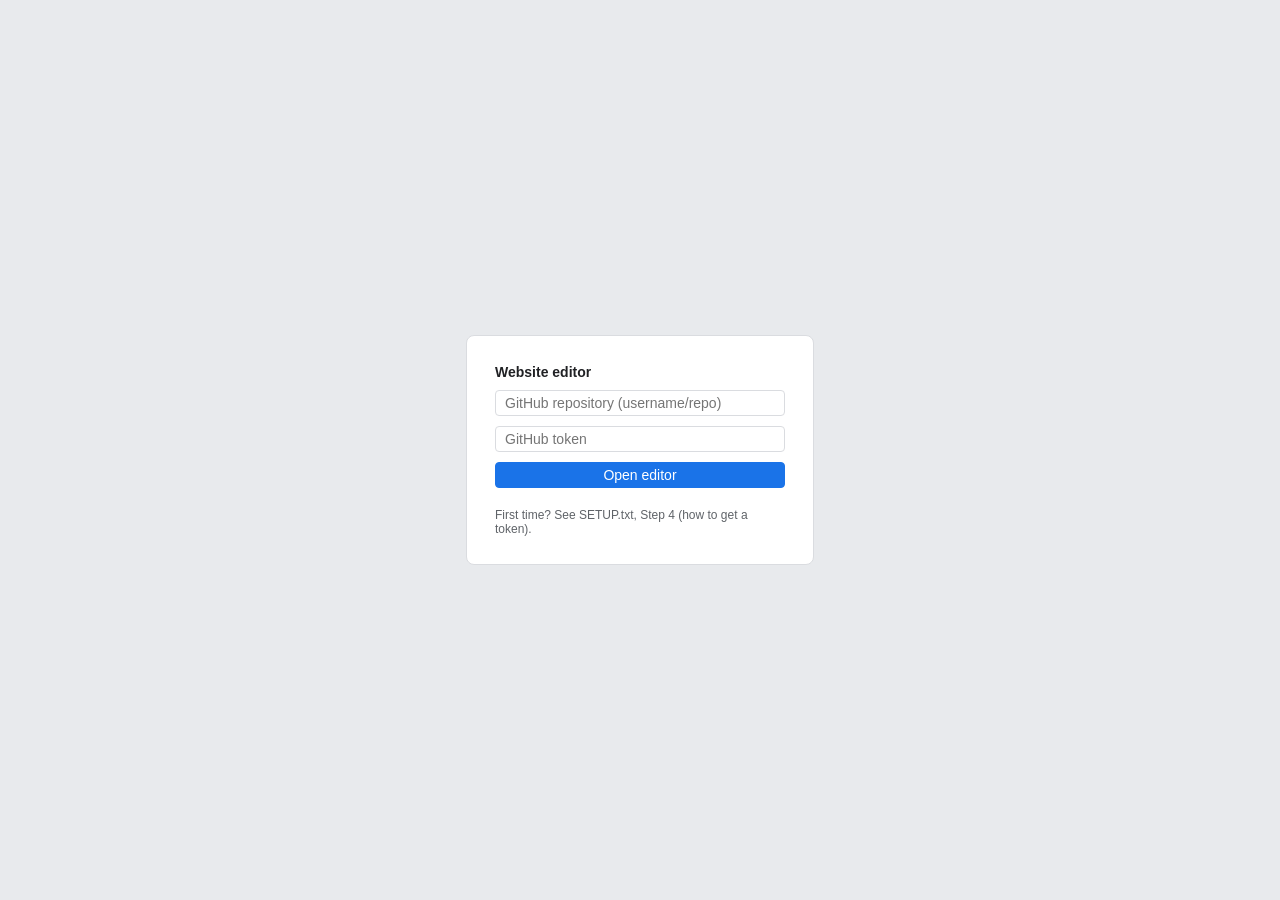
<file: admin.html>
<!DOCTYPE html>
<html lang="en"><head><meta charset="utf-8">
<meta name="viewport" content="width=device-width, initial-scale=1, viewport-fit=cover">
<meta name="robots" content="noindex">
<title>Website Editor</title>
<style>
:root{--bg:#fff;--fg:#202124;--mut:#5f6368;--line:#dadce0;--pnl:#f8f9fa;--cvb:#e8eaed;--acc:#1a73e8;box-sizing:border-box;padding-top:env(safe-area-inset-top,0px);padding-bottom:env(safe-area-inset-bottom,0px)}
@media(prefers-color-scheme:dark){:root:not([data-theme="light"]){--bg:#202124;--fg:#e8eaed;--mut:#9aa0a6;--line:#3c4043;--pnl:#292a2d;--cvb:#171717;--acc:#8ab4f8}}
:root[data-theme="dark"]{--bg:#202124;--fg:#e8eaed;--mut:#9aa0a6;--line:#3c4043;--pnl:#292a2d;--cvb:#171717;--acc:#8ab4f8}
html,body{height:100%;margin:0}body{background:var(--bg);color:var(--fg);font:14px Arial,Helvetica,sans-serif}
#app{display:flex;flex-direction:column;height:100%}
#top,#fb{display:flex;align-items:center;gap:6px;padding:6px 12px;border-bottom:1px solid var(--line);background:var(--bg);flex-wrap:wrap;position:relative}
#fb{background:var(--pnl);padding:4px 12px}
.sp{flex:1}.mut{color:var(--mut);font-size:12px;margin-left:8px}.sep{width:1px;height:20px;background:var(--line);margin:0 4px}
button,select,input[type=text],input[type=password]{font:inherit;color:var(--fg);background:var(--bg);border:1px solid var(--line);border-radius:4px;padding:4px 9px}
button{cursor:pointer}button:hover:not(:disabled){background:var(--pnl)}button:disabled{opacity:.4;cursor:default}
button.on{background:var(--acc);color:#fff;border-color:var(--acc)}button.pri{background:var(--acc);color:#fff;border-color:var(--acc)}
#main{flex:1;display:flex;min-height:0}#left{flex:2;display:flex;flex-direction:column;min-width:0}
#cv{flex:1;overflow:auto;background:var(--cvb);padding:14px;display:flex;justify-content:center}
#fr{border:0;background:#fff;height:100%;box-shadow:0 1px 6px #0004;width:100%}#fr.t{width:768px}#fr.m{width:390px}
#side{flex:1;min-width:280px;max-width:420px;border-left:1px solid var(--line);overflow:auto;background:var(--bg)}
.tabs{display:flex;border-bottom:1px solid var(--line)}.tabs button{flex:1;border:0;border-radius:0;padding:12px;border-bottom:3px solid transparent;background:none}
.tabs button.on{color:var(--acc);border-bottom-color:var(--acc);background:none}
.pn{padding:14px}.pn h4{margin:16px 0 8px;font-size:12px;color:var(--mut);text-transform:uppercase;letter-spacing:.5px}
.grid{display:grid;grid-template-columns:1fr 1fr;gap:8px}.grid button{text-align:left;padding:10px}
.pr{border:1px solid var(--line);border-radius:4px;padding:8px;margin:8px 0}.pr.cur{border-color:var(--acc)}.pr a{cursor:pointer;font-weight:bold}.pr span{display:flex;flex-wrap:wrap;gap:4px;margin-top:6px;align-items:center}.pr small{color:var(--mut)}.pr button{padding:2px 6px;font-size:12px}
.pop{position:absolute;right:12px;top:44px;width:300px;background:var(--bg);border:1px solid var(--line);border-radius:6px;box-shadow:0 4px 16px #0003;padding:14px;z-index:20}
.pop label{display:block;margin:8px 0 3px;color:var(--mut);font-size:12px}.pop input[type=text]{width:100%;box-sizing:border-box}.pop button{margin:6px 6px 0 0}
.row{display:flex;align-items:center;gap:8px;margin:8px 0}.row label{flex:1}
#gate{position:fixed;inset:0;background:var(--cvb);display:flex;align-items:center;justify-content:center;z-index:50}
#gf{background:var(--bg);border:1px solid var(--line);padding:28px;border-radius:8px;width:290px;display:flex;flex-direction:column;gap:10px}
</style></head><body>
<div id="gate"><div id="gf"><b>Website editor</b><input type="text" id="gr" placeholder="GitHub repository (username/repo)" autocomplete="off"><input type="password" id="gk" placeholder="GitHub token" autocomplete="off"><button class="pri" type="button" id="gb">Open editor</button><small id="ge" class="mut" style="margin:0"></small><small class="mut" style="margin:0">First time? See SETUP.txt, Step 4 (how to get a token).</small></div></div>
<div id="app" style="display:none"><div id="top"></div><div id="main"><div id="left"><div id="fb"></div><div id="cv"><iframe id="fr" title="Website preview"></iframe></div></div><aside id="side"></aside></div></div>
<input type="file" id="fi" accept="image/*" hidden>
<script>
const $=i=>document.getElementById(i),uid=()=>Math.random().toString(36).slice(2,8),clone=o=>JSON.parse(JSON.stringify(o));
const esc=s=>String(s).replace(/[&<>"]/g,c=>({'&':'&amp;','<':'&lt;','>':'&gt;','"':'&quot;'}[c]));
const DEF={"site":{"name":"Multi Peeps","logo":"","desc":"Multi Peeps — Exploring Talents. A global creative community for ideas, collaboration, events and workshops."},"theme":{"--cream":"#fff9f1","--paper":"#fffdf9","--ink":"#242326","--muted":"#68656b","--coral":"#ff786b","--pink":"#ffd9e8","--lavender":"#ded6ff","--lime":"#d8f56a","--blue":"#cceaff","--yellow":"#ffe7a0","--line":"#e9e2d9","--display":"\"Space Grotesk\",sans-serif","--body":"\"DM Sans\",sans-serif"},"g":{"top":[{"id":"b1","h":"<div class=\"announcement\"><span class=\"pulse\"></span> A creative space for curious minds, everywhere.</div>"},{"id":"b2","h":"<header class=\"site-header\">\n    <a class=\"brand\" href=\"#home\" aria-label=\"Multi Peeps home\">\n      <span class=\"brand-mark\">mp<span>✳</span></span>\n      <span class=\"brand-name\">multi peeps<small>EXPLORING TALENTS</small></span>\n    </a>\n    <button class=\"menu-toggle\" aria-label=\"Open menu\" aria-expanded=\"false\">☰</button>\n    <nav class=\"nav\">\n      <a href=\"#about\">Our story</a><a href=\"#services\">What we do</a><a href=\"#events\">Events</a><a href=\"#workshops\">Workshops</a>\n      <a class=\"nav-cta\" href=\"#contact\">Let’s create <span>↗</span></a>\n    </nav>\n  </header>"}],"bottom":[{"id":"b12","h":"<footer class=\"footer\"><a class=\"brand footer-brand\" href=\"#home\"><span class=\"brand-mark\">mp<span>✳</span></span><span class=\"brand-name\">multi peeps<small>EXPLORING TALENTS</small></span></a><p>For the ideas you have.<br>And the ones you haven’t had yet.</p><div class=\"footer-links\"><a href=\"#about\">Our story</a><a href=\"#services\">Services</a><a href=\"#events\">Events</a><a href=\"#contact\">Contact</a></div><div class=\"footer-bottom\"><span>© <span id=\"year\"></span> Multi Peeps</span><span>MADE FOR THE CURIOUS ✳</span><a href=\"#home\">BACK TO TOP ↑</a></div></footer>"},{"id":"b13","h":"<div class=\"welcome-modal\" id=\"welcome-modal\" role=\"dialog\" aria-modal=\"true\" aria-labelledby=\"modal-title\" aria-hidden=\"true\">\n    <div class=\"modal-backdrop\" data-close-modal=\"\"></div><div class=\"modal-card\"><button class=\"modal-close\" aria-label=\"Close welcome popup\" data-close-modal=\"\">×</button><span class=\"modal-spark\">✳</span><span class=\"eyebrow\">HEY, CURIOUS HUMAN</span><h2 id=\"modal-title\">You found<br>your <span class=\"serif-italic\">people.</span></h2><p>Explore a little. Ask questions. Bring your ideas along.</p><a class=\"button button-dark\" href=\"#services\" id=\"modal-explore\">Explore Multi Peeps <span>↗</span></a><small>ONE COMMUNITY. MANY WAYS TO CREATE.</small></div>\n  </div>"},{"id":"b14","h":"<div class=\"toast\" id=\"toast\" role=\"status\"><span>✳</span><div><b>Got an idea?</b><small>We’d love to hear about it.</small></div><button id=\"toast-close\" aria-label=\"Dismiss notification\">×</button></div>"}]},"pages":[{"id":"home","title":"Home","slug":"home","blocks":[{"id":"b3","h":"<section class=\"hero section\" id=\"home\">\n      <div class=\"hero-copy reveal\">\n        <div class=\"eyebrow\"><span class=\"eyebrow-dot\"></span> THE CREATIVE COMMUNITY</div>\n        <h1>BIG IDEAS.<br><span class=\"outlined\">REAL PEOPLE.</span><br><span class=\"accent-word\">YOUR SPACE.</span></h1>\n        <p class=\"hero-intro\">A home for curious minds, emerging talent and people who believe creativity gets better when we make things together.</p>\n        <div class=\"hero-actions\"><a class=\"button button-dark\" href=\"#services\">Explore what we do <span>↗</span></a><a class=\"text-link\" href=\"#events\">Find your next thing <span>↓</span></a></div>\n        <div class=\"hero-proof\"><div class=\"avatar-stack\"><img src=\"https://images.unsplash.com/photo-1534528741775-53994a69daeb?auto=format&amp;fit=crop&amp;w=100&amp;q=80\" alt=\"\"><img src=\"https://images.unsplash.com/photo-1500648767791-00dcc994a43e?auto=format&amp;fit=crop&amp;w=100&amp;q=80\" alt=\"\"><img src=\"https://images.unsplash.com/photo-1531123897727-8f129e1688ce?auto=format&amp;fit=crop&amp;w=100&amp;q=80\" alt=\"\"></div><span>Different voices. Shared curiosity.</span></div>\n      </div>\n      <div class=\"hero-art reveal\">\n        <div class=\"hero-orbit\"></div>\n        <div class=\"photo photo-main\"><img src=\"https://images.unsplash.com/photo-1529156069898-49953e39b3ac?auto=format&amp;fit=crop&amp;w=1000&amp;q=85\" alt=\"Friends sharing a creative moment\"></div>\n        <div class=\"photo photo-small\"><img src=\"https://images.unsplash.com/photo-1521737711867-e3b97375f902?auto=format&amp;fit=crop&amp;w=500&amp;q=85\" alt=\"Creative team collaborating\"></div>\n        <div class=\"sticker sticker-pink\">MAKE<br>ROOM ✳</div>\n        <div class=\"sticker sticker-lime\">YOUR IDEAS<br>BELONG HERE</div>\n        <div class=\"floating-note\">✨ <b>Meet.</b> Make. Grow.</div>\n      </div>\n      <div class=\"hero-bottom\"><span>CREATIVITY HAS NO ONE WAY IN</span><span>SCROLL TO EXPLORE ↓</span></div>\n    </section>"},{"id":"b4","h":"<div class=\"marquee\" aria-label=\"Make things together\">\n      <div class=\"marquee-track\"><span>MAKE THINGS TOGETHER ✳</span><span>MEET YOUR PEOPLE ✳</span><span>EXPLORE YOUR TALENT ✳</span><span>MAKE THINGS TOGETHER ✳</span><span>MEET YOUR PEOPLE ✳</span><span>EXPLORE YOUR TALENT ✳</span></div>\n    </div>"},{"id":"b5","h":"<section class=\"section about-section\" id=\"about\">\n      <div class=\"section-heading reveal\"><span class=\"phase\">01 / WHAT IS MULTI PEEPS?</span><span class=\"side-note\">A little less scrolling.<br>A little more creating.</span></div>\n      <div class=\"about-grid\">\n        <div class=\"about-title reveal\"><h2>Many talents.<br><span class=\"serif-italic\">One big</span> playground.</h2><div class=\"scribble\">✳</div></div>\n        <div class=\"about-content reveal\"><p class=\"big-copy\">Multi Peeps is a creative community built around people, ideas and possibilities.</p><p>We bring curious people together through creative services, events, workshops and collaborations—making more room for voices that deserve to be explored.</p><a href=\"#contact\" class=\"text-link\">Get to know us <span>↗</span></a></div>\n      </div>\n      <div class=\"about-photo-strip auto-slider\">\n        <div class=\"slider-track\">\n          <img src=\"https://images.unsplash.com/photo-1517486808906-6ca8b3f04846?auto=format&amp;fit=crop&amp;w=600&amp;q=80\" alt=\"Friends connecting\">\n          <img src=\"https://images.unsplash.com/photo-1516321318423-f06f85e504b3?auto=format&amp;fit=crop&amp;w=600&amp;q=80\" alt=\"Creative collaboration\">\n          <img src=\"https://images.unsplash.com/photo-1517245386807-bb43f82c33c4?auto=format&amp;fit=crop&amp;w=600&amp;q=80\" alt=\"People working together\">\n          <img src=\"https://images.unsplash.com/photo-1528605248644-14dd04022da1?auto=format&amp;fit=crop&amp;w=600&amp;q=80\" alt=\"People sharing a meal\">\n          <img src=\"https://images.unsplash.com/photo-1517486808906-6ca8b3f04846?auto=format&amp;fit=crop&amp;w=600&amp;q=80\" alt=\"Friends connecting\">\n          <img src=\"https://images.unsplash.com/photo-1516321318423-f06f85e504b3?auto=format&amp;fit=crop&amp;w=600&amp;q=80\" alt=\"Creative collaboration\">\n          <img src=\"https://images.unsplash.com/photo-1517245386807-bb43f82c33c4?auto=format&amp;fit=crop&amp;w=600&amp;q=80\" alt=\"People working together\">\n          <img src=\"https://images.unsplash.com/photo-1528605248644-14dd04022da1?auto=format&amp;fit=crop&amp;w=600&amp;q=80\" alt=\"People sharing a meal\">\n        </div>\n      </div>\n    </section>"},{"id":"b6","h":"<section class=\"section services-section\" id=\"services\">\n      <div class=\"section-heading reveal\"><span class=\"phase\">02 / WHAT WE DO</span><span class=\"side-note\">Good ideas deserve<br>good people behind them.</span></div>\n      <div class=\"services-intro reveal\"><h2>Let’s make<br><span class=\"serif-italic\">something matter.</span></h2><p>From words to worlds, we help ideas find their shape and their audience.</p></div>\n      <div class=\"services-grid\">\n        <article class=\"service-card service-coral reveal\"><span class=\"service-number\">01</span><div class=\"service-icon\">✍</div><h3>Content writing</h3><p>Words with a point of view—built to connect with the people you want to reach.</p><a href=\"#contact\" data-service=\"Content writing\">Tell us your idea <span>↗</span></a></article>\n        <article class=\"service-card service-lavender reveal\"><span class=\"service-number\">02</span><div class=\"service-icon\">▤</div><h3>Publication support</h3><p>Thoughtful support for ideas taking their first steps towards publication.</p><a href=\"#contact\" data-service=\"Publication support\">Tell us your idea <span>↗</span></a></article>\n        <article class=\"service-card service-lime reveal\"><span class=\"service-number\">03</span><div class=\"service-icon\">✳</div><h3>Ghostwriting</h3><p>Your experience and voice, shaped into clear, compelling stories.</p><a href=\"#contact\" data-service=\"Ghostwriting\">Tell us your idea <span>↗</span></a></article>\n        <article class=\"service-card service-blue reveal\"><span class=\"service-number\">04</span><div class=\"service-icon\">文</div><h3>Translation</h3><p>Helping ideas travel across languages while keeping their meaning and spirit.</p><a href=\"#contact\" data-service=\"Translation\">Tell us your idea <span>↗</span></a></article>\n        <article class=\"service-card service-yellow reveal\"><span class=\"service-number\">05</span><div class=\"service-icon\">◉</div><h3>Content creation</h3><p>Creative concepts and visual storytelling for your next project.</p><a href=\"#contact\" data-service=\"Content creation\">Tell us your idea <span>↗</span></a></article>\n        <article class=\"service-card service-pink reveal\"><span class=\"service-number\">06</span><div class=\"service-icon\">↗</div><h3>Collaborations</h3><p>Open to partnering with creators, communities, brands and curious minds.</p><a href=\"#contact\" data-service=\"Creative collaborations\">Let’s collaborate <span>↗</span></a></article>\n      </div>\n      <p class=\"fine-print\">Publication support is being developed. Scope and availability will be confirmed for each inquiry.</p>\n    </section>"},{"id":"b7","h":"<section class=\"section events-section\" id=\"events\">\n      <div class=\"section-heading reveal\"><span class=\"phase\">03 / EVENTS &amp; PARTICIPATION</span><span class=\"side-note\">Show up curious.<br>Leave with new possibilities.</span></div>\n      <div class=\"events-header reveal\"><div><h2>Your next chapter<br>could start <span class=\"serif-italic\">here.</span></h2><p>Join a gathering, take part in an activity or share an idea for something we should create next.</p></div><a class=\"button button-dark\" href=\"#register\">I’m interested <span>↗</span></a></div>\n      <div class=\"event-slider auto-slider\">\n        <div class=\"slider-track\">\n          <article class=\"event-tile tile-tall\"><img src=\"https://images.unsplash.com/photo-1511795409834-ef04bbd61622?auto=format&amp;fit=crop&amp;w=700&amp;q=85\" alt=\"Creative event space\"><span class=\"tile-label\">MEET PEOPLE</span></article>\n          <article class=\"event-tile tile-short\"><img src=\"https://images.unsplash.com/photo-1511632765486-a01980e01a18?auto=format&amp;fit=crop&amp;w=700&amp;q=85\" alt=\"Community gathering\"><span class=\"tile-label\">SHARE IDEAS</span></article>\n          <article class=\"event-tile tile-tall\"><img src=\"https://images.unsplash.com/photo-1523580494863-6f3031224c94?auto=format&amp;fit=crop&amp;w=700&amp;q=85\" alt=\"Workshop attendees\"><span class=\"tile-label\">TRY SOMETHING NEW</span></article>\n          <article class=\"event-tile tile-short\"><img src=\"https://images.unsplash.com/photo-1528605248644-14dd04022da1?auto=format&amp;fit=crop&amp;w=700&amp;q=85\" alt=\"People connecting\"><span class=\"tile-label\">FIND YOUR PEOPLE</span></article>\n          <article class=\"event-tile tile-tall\"><img src=\"https://images.unsplash.com/photo-1511795409834-ef04bbd61622?auto=format&amp;fit=crop&amp;w=700&amp;q=85\" alt=\"Creative event space\"><span class=\"tile-label\">MEET PEOPLE</span></article>\n          <article class=\"event-tile tile-short\"><img src=\"https://images.unsplash.com/photo-1511632765486-a01980e01a18?auto=format&amp;fit=crop&amp;w=700&amp;q=85\" alt=\"Community gathering\"><span class=\"tile-label\">SHARE IDEAS</span></article>\n          <article class=\"event-tile tile-tall\"><img src=\"https://images.unsplash.com/photo-1523580494863-6f3031224c94?auto=format&amp;fit=crop&amp;w=700&amp;q=85\" alt=\"Workshop attendees\"><span class=\"tile-label\">TRY SOMETHING NEW</span></article>\n          <article class=\"event-tile tile-short\"><img src=\"https://images.unsplash.com/photo-1528605248644-14dd04022da1?auto=format&amp;fit=crop&amp;w=700&amp;q=85\" alt=\"People connecting\"><span class=\"tile-label\">FIND YOUR PEOPLE</span></article>\n        </div>\n      </div>\n      <div class=\"register-panel reveal\" id=\"register\"><div class=\"register-sticker\">YOUR<br>TURN ↗</div><div><span class=\"eyebrow\">NEXT EVENT / PARTICIPATION</span><h3>Want to be part of it?</h3><p>Tell us you’re interested. We’ll share the next event details and registration link when it’s ready.</p></div><a class=\"button button-light\" href=\"#contact\" data-service=\"Event participation\">Register your interest <span>↗</span></a></div>\n      <p class=\"fine-print\">The live Google Form link will be added here before event registration opens.</p>\n    </section>"},{"id":"b8","h":"<section class=\"section workshops-section\" id=\"workshops\">\n      <div class=\"section-heading reveal\"><span class=\"phase\">04 / WORKSHOPS &amp; RECOGNITION</span><span class=\"side-note\">Learn out loud.<br>Celebrate every step.</span></div>\n      <div class=\"workshop-grid\">\n        <div class=\"workshop-copy reveal\"><span class=\"eyebrow\">LEARN · MAKE · SHARE</span><h2>Curiosity is<br>a <span class=\"serif-italic\">skill.</span></h2><p>Workshops and masterclasses are a space to explore ideas, practise new skills and learn alongside others.</p><p class=\"muted\">This section is ready for your real workshop photos, participant highlights, certificates and appreciation moments.</p><a href=\"#contact\" class=\"button button-dark\" data-service=\"Workshop / masterclass\">Ask about workshops <span>↗</span></a></div>\n        <div class=\"workshop-visual reveal\"><img class=\"workshop-main-img\" src=\"https://images.unsplash.com/photo-1517048676732-d65bc937f952?auto=format&amp;fit=crop&amp;w=900&amp;q=85\" alt=\"People learning together\"><div class=\"certificate-card\"><div class=\"cert-star\">✳</div><small>MULTI PEEPS · RECOGNITION</small><strong>A little progress<br>is still progress.</strong><span>Sample visual — replace with an approved certificate.</span></div><div class=\"round-sticker\">KEEP<br>GROWING</div></div>\n      </div>\n      <div class=\"recognition-row\"><div><span class=\"phase\">COMMUNITY MOMENTS</span><h3>Small wins. Big energy.</h3></div><div class=\"recognition-slider auto-slider\"><div class=\"slider-track\">\n        <img src=\"https://images.unsplash.com/photo-1523240795612-9a054b0db644?auto=format&amp;fit=crop&amp;w=450&amp;q=80\" alt=\"Students collaborating\"><img src=\"https://images.unsplash.com/photo-1517486808906-6ca8b3f04846?auto=format&amp;fit=crop&amp;w=450&amp;q=80\" alt=\"Friends celebrating\"><img src=\"https://images.unsplash.com/photo-1516321318423-f06f85e504b3?auto=format&amp;fit=crop&amp;w=450&amp;q=80\" alt=\"Teamwork\"><img src=\"https://images.unsplash.com/photo-1523240795612-9a054b0db644?auto=format&amp;fit=crop&amp;w=450&amp;q=80\" alt=\"Students collaborating\"><img src=\"https://images.unsplash.com/photo-1517486808906-6ca8b3f04846?auto=format&amp;fit=crop&amp;w=450&amp;q=80\" alt=\"Friends celebrating\"><img src=\"https://images.unsplash.com/photo-1516321318423-f06f85e504b3?auto=format&amp;fit=crop&amp;w=450&amp;q=80\" alt=\"Teamwork\">\n      </div></div></div>\n      <p class=\"fine-print\">Sample imagery only. Add real participant photos and certificates only with permission; avoid publishing children's personal details.</p>\n    </section>"},{"id":"b9","h":"<section class=\"social-section section\">\n      <div class=\"social-head reveal\"><div><span class=\"phase\">THE COMMUNITY WALL</span><h2>Life lately, <span class=\"serif-italic\">in pixels.</span></h2></div><p>Snapshots of making, learning and being in the room together.</p></div>\n      <div class=\"social-grid reveal\">\n        <a href=\"#contact\" class=\"social-tile social-one\"><img src=\"https://images.unsplash.com/photo-1529156069898-49953e39b3ac?auto=format&amp;fit=crop&amp;w=650&amp;q=80\" alt=\"Friends together\"><span>GOOD PEOPLE, GOOD ENERGY ↗</span></a>\n        <a href=\"#contact\" class=\"social-tile social-two\"><img src=\"https://images.unsplash.com/photo-1516321318423-f06f85e504b3?auto=format&amp;fit=crop&amp;w=650&amp;q=80\" alt=\"Creative team at work\"><span>IDEAS IN MOTION ↗</span></a>\n        <a href=\"#contact\" class=\"social-tile social-three\"><img src=\"https://images.unsplash.com/photo-1523240795612-9a054b0db644?auto=format&amp;fit=crop&amp;w=650&amp;q=80\" alt=\"People learning together\"><span>LEARNING TOGETHER ↗</span></a>\n        <a href=\"#contact\" class=\"social-tile social-four\"><img src=\"https://images.unsplash.com/photo-1511632765486-a01980e01a18?auto=format&amp;fit=crop&amp;w=650&amp;q=80\" alt=\"Community moment\"><span>MORE THAN A MEET-UP ↗</span></a>\n      </div>\n      <p class=\"social-note\">Add your Instagram handle and approved posts here before launch.</p>\n    </section>"},{"id":"b10","h":"<section class=\"faq-section section\" id=\"faq\">\n      <div class=\"section-heading reveal\"><span class=\"phase\">GOOD TO KNOW</span><span class=\"side-note\">Questions are welcome.<br>Always.</span></div>\n      <div class=\"faq-layout\"><h2 class=\"reveal\">A few things<br>you might <span class=\"serif-italic\">wonder.</span></h2><div class=\"faq-list reveal\">\n        <details><summary>Who can be part of Multi Peeps? <span>＋</span></summary><p>Anyone curious about creativity, learning, collaboration or sharing their talents. Specific event requirements will be shared with each opportunity.</p></details>\n        <details><summary>How do I join an event? <span>＋</span></summary><p>Use the participation inquiry on this website. Once an event is announced, we’ll add its official registration link and details.</p></details>\n        <details><summary>Can I ask about a service or collaboration? <span>＋</span></summary><p>Absolutely. Choose the closest option in the inquiry form and tell us a little about what you have in mind.</p></details>\n        <details><summary>Are workshops and certificates available now? <span>＋</span></summary><p>Availability varies. Contact us for current plans. Any certificate examples shown on this page are illustrative placeholders, not issued credentials.</p></details>\n      </div></div>\n    </section>"},{"id":"b11","h":"<section class=\"contact-section section\" id=\"contact\">\n      <div class=\"contact-orb\"></div><div class=\"contact-copy reveal\"><span class=\"eyebrow\">GOT A THOUGHT? LET’S HEAR IT.</span><h2>Make your<br>move <span class=\"serif-italic\">with us.</span></h2><p>A project, a question, an event idea or a collaboration—start the conversation here.</p><div class=\"contact-small\">GOOD THINGS START WITH A HELLO ✳</div></div>\n      <form class=\"contact-form reveal\" id=\"inquiry-form\">\n        <label for=\"name\">Your name</label><input id=\"name\" name=\"name\" type=\"text\" placeholder=\"What should we call you?\" required=\"\">\n        <label for=\"email\">Email address</label><input id=\"email\" name=\"email\" type=\"email\" placeholder=\"you@example.com\" required=\"\">\n        <label for=\"service\">I’m reaching out about</label><select id=\"service\" name=\"service\" required=\"\"><option value=\"\">Choose a topic</option><option>Content writing</option><option>Publication support</option><option>Ghostwriting</option><option>Translation</option><option>Content creation</option><option>Creative collaborations</option><option>Event participation</option><option>Workshop / masterclass</option><option>Something else</option></select>\n        <label for=\"message\">A little about your idea</label><textarea id=\"message\" name=\"message\" rows=\"4\" placeholder=\"Tell us what you're thinking…\" required=\"\"></textarea>\n        <button class=\"button button-dark form-submit\" type=\"submit\">Send inquiry <span>↗</span></button>\n        <p class=\"form-note\">Demo form: it will not send until connected to a form service or backend.</p>\n        <p class=\"form-status\" id=\"form-status\" role=\"status\" aria-live=\"polite\"></p>\n      </form>\n    </section>"}]}]};
const TPL=[{"k":"Basic","l":"Heading","z":"m","h":"<section class=\"section\"><h2>Your heading</h2></section>"},{"k":"Basic","l":"Text","z":"m","h":"<section class=\"section\"><p style=\"max-width:760px;font-size:18px;line-height:1.7\">Write something here. Select words to make them bold or add a link.</p></section>"},{"k":"Basic","l":"Image","z":"m","h":"<section class=\"section\"><div style=\"max-width:900px;margin:auto\"><img src=\"data:image/svg+xml;utf8,<svg xmlns='http://www.w3.org/2000/svg' width='600' height='400'><rect width='100%' height='100%' fill='%23e9e2d9'/><text x='50%' y='50%' text-anchor='middle' fill='%2368656b' font-family='Arial' font-size='22'>Double-click to replace</text></svg>\" alt=\"\" style=\"height:auto;border-radius:16px\"></div></section>"},{"k":"Basic","l":"Button","z":"m","h":"<section class=\"section\"><a class=\"button button-dark\" href=\"#contact\">Click here <span>↗</span></a></section>"},{"k":"Basic","l":"Video","z":"m","h":"<section class=\"section\"><div data-vid=\"1\" data-noedit=\"1\" style=\"aspect-ratio:16/9;max-width:900px;margin:auto;background:var(--line);border-radius:16px;display:flex;align-items:center;justify-content:center;color:var(--muted)\">Double-click here to add a YouTube link</div></section>"},{"k":"Basic","l":"Divider","z":"m","h":"<section class=\"section\" style=\"padding-top:20px;padding-bottom:20px\"><hr style=\"border:0;border-top:1px solid var(--line);margin:0\"></section>"},{"k":"Basic","l":"Spacer","z":"m","h":"<div style=\"height:60px\"></div>"},{"k":"Layouts","l":"1 card (image + text)","z":"m","h":"<section class=\"section\"><div class=\"services-grid\" style=\"grid-template-columns:repeat(auto-fit,minmax(230px,1fr))\"><article class=\"service-card service-coral\"><img src=\"data:image/svg+xml;utf8,<svg xmlns='http://www.w3.org/2000/svg' width='600' height='400'><rect width='100%' height='100%' fill='%23e9e2d9'/><text x='50%' y='50%' text-anchor='middle' fill='%2368656b' font-family='Arial' font-size='22'>Double-click to replace</text></svg>\" alt=\"\" style=\"height:170px;border-radius:14px;margin-bottom:14px\"><h3>Title 1</h3><p>Short description goes here.</p><a href=\"#contact\">Learn more <span>↗</span></a></article></div></section>"},{"k":"Layouts","l":"2 cards","z":"m","h":"<section class=\"section\"><div class=\"services-grid\" style=\"grid-template-columns:repeat(auto-fit,minmax(230px,1fr))\"><article class=\"service-card service-coral\"><img src=\"data:image/svg+xml;utf8,<svg xmlns='http://www.w3.org/2000/svg' width='600' height='400'><rect width='100%' height='100%' fill='%23e9e2d9'/><text x='50%' y='50%' text-anchor='middle' fill='%2368656b' font-family='Arial' font-size='22'>Double-click to replace</text></svg>\" alt=\"\" style=\"height:170px;border-radius:14px;margin-bottom:14px\"><h3>Title 1</h3><p>Short description goes here.</p><a href=\"#contact\">Learn more <span>↗</span></a></article><article class=\"service-card service-lavender\"><img src=\"data:image/svg+xml;utf8,<svg xmlns='http://www.w3.org/2000/svg' width='600' height='400'><rect width='100%' height='100%' fill='%23e9e2d9'/><text x='50%' y='50%' text-anchor='middle' fill='%2368656b' font-family='Arial' font-size='22'>Double-click to replace</text></svg>\" alt=\"\" style=\"height:170px;border-radius:14px;margin-bottom:14px\"><h3>Title 2</h3><p>Short description goes here.</p><a href=\"#contact\">Learn more <span>↗</span></a></article></div></section>"},{"k":"Layouts","l":"3 cards","z":"m","h":"<section class=\"section\"><div class=\"services-grid\" style=\"grid-template-columns:repeat(auto-fit,minmax(230px,1fr))\"><article class=\"service-card service-coral\"><img src=\"data:image/svg+xml;utf8,<svg xmlns='http://www.w3.org/2000/svg' width='600' height='400'><rect width='100%' height='100%' fill='%23e9e2d9'/><text x='50%' y='50%' text-anchor='middle' fill='%2368656b' font-family='Arial' font-size='22'>Double-click to replace</text></svg>\" alt=\"\" style=\"height:170px;border-radius:14px;margin-bottom:14px\"><h3>Title 1</h3><p>Short description goes here.</p><a href=\"#contact\">Learn more <span>↗</span></a></article><article class=\"service-card service-lavender\"><img src=\"data:image/svg+xml;utf8,<svg xmlns='http://www.w3.org/2000/svg' width='600' height='400'><rect width='100%' height='100%' fill='%23e9e2d9'/><text x='50%' y='50%' text-anchor='middle' fill='%2368656b' font-family='Arial' font-size='22'>Double-click to replace</text></svg>\" alt=\"\" style=\"height:170px;border-radius:14px;margin-bottom:14px\"><h3>Title 2</h3><p>Short description goes here.</p><a href=\"#contact\">Learn more <span>↗</span></a></article><article class=\"service-card service-lime\"><img src=\"data:image/svg+xml;utf8,<svg xmlns='http://www.w3.org/2000/svg' width='600' height='400'><rect width='100%' height='100%' fill='%23e9e2d9'/><text x='50%' y='50%' text-anchor='middle' fill='%2368656b' font-family='Arial' font-size='22'>Double-click to replace</text></svg>\" alt=\"\" style=\"height:170px;border-radius:14px;margin-bottom:14px\"><h3>Title 3</h3><p>Short description goes here.</p><a href=\"#contact\">Learn more <span>↗</span></a></article></div></section>"},{"k":"Layouts","l":"4 cards","z":"m","h":"<section class=\"section\"><div class=\"services-grid\" style=\"grid-template-columns:repeat(auto-fit,minmax(230px,1fr))\"><article class=\"service-card service-coral\"><img src=\"data:image/svg+xml;utf8,<svg xmlns='http://www.w3.org/2000/svg' width='600' height='400'><rect width='100%' height='100%' fill='%23e9e2d9'/><text x='50%' y='50%' text-anchor='middle' fill='%2368656b' font-family='Arial' font-size='22'>Double-click to replace</text></svg>\" alt=\"\" style=\"height:170px;border-radius:14px;margin-bottom:14px\"><h3>Title 1</h3><p>Short description goes here.</p><a href=\"#contact\">Learn more <span>↗</span></a></article><article class=\"service-card service-lavender\"><img src=\"data:image/svg+xml;utf8,<svg xmlns='http://www.w3.org/2000/svg' width='600' height='400'><rect width='100%' height='100%' fill='%23e9e2d9'/><text x='50%' y='50%' text-anchor='middle' fill='%2368656b' font-family='Arial' font-size='22'>Double-click to replace</text></svg>\" alt=\"\" style=\"height:170px;border-radius:14px;margin-bottom:14px\"><h3>Title 2</h3><p>Short description goes here.</p><a href=\"#contact\">Learn more <span>↗</span></a></article><article class=\"service-card service-lime\"><img src=\"data:image/svg+xml;utf8,<svg xmlns='http://www.w3.org/2000/svg' width='600' height='400'><rect width='100%' height='100%' fill='%23e9e2d9'/><text x='50%' y='50%' text-anchor='middle' fill='%2368656b' font-family='Arial' font-size='22'>Double-click to replace</text></svg>\" alt=\"\" style=\"height:170px;border-radius:14px;margin-bottom:14px\"><h3>Title 3</h3><p>Short description goes here.</p><a href=\"#contact\">Learn more <span>↗</span></a></article><article class=\"service-card service-blue\"><img src=\"data:image/svg+xml;utf8,<svg xmlns='http://www.w3.org/2000/svg' width='600' height='400'><rect width='100%' height='100%' fill='%23e9e2d9'/><text x='50%' y='50%' text-anchor='middle' fill='%2368656b' font-family='Arial' font-size='22'>Double-click to replace</text></svg>\" alt=\"\" style=\"height:170px;border-radius:14px;margin-bottom:14px\"><h3>Title 4</h3><p>Short description goes here.</p><a href=\"#contact\">Learn more <span>↗</span></a></article></div></section>"},{"k":"Layouts","l":"5 cards","z":"m","h":"<section class=\"section\"><div class=\"services-grid\" style=\"grid-template-columns:repeat(auto-fit,minmax(230px,1fr))\"><article class=\"service-card service-coral\"><img src=\"data:image/svg+xml;utf8,<svg xmlns='http://www.w3.org/2000/svg' width='600' height='400'><rect width='100%' height='100%' fill='%23e9e2d9'/><text x='50%' y='50%' text-anchor='middle' fill='%2368656b' font-family='Arial' font-size='22'>Double-click to replace</text></svg>\" alt=\"\" style=\"height:170px;border-radius:14px;margin-bottom:14px\"><h3>Title 1</h3><p>Short description goes here.</p><a href=\"#contact\">Learn more <span>↗</span></a></article><article class=\"service-card service-lavender\"><img src=\"data:image/svg+xml;utf8,<svg xmlns='http://www.w3.org/2000/svg' width='600' height='400'><rect width='100%' height='100%' fill='%23e9e2d9'/><text x='50%' y='50%' text-anchor='middle' fill='%2368656b' font-family='Arial' font-size='22'>Double-click to replace</text></svg>\" alt=\"\" style=\"height:170px;border-radius:14px;margin-bottom:14px\"><h3>Title 2</h3><p>Short description goes here.</p><a href=\"#contact\">Learn more <span>↗</span></a></article><article class=\"service-card service-lime\"><img src=\"data:image/svg+xml;utf8,<svg xmlns='http://www.w3.org/2000/svg' width='600' height='400'><rect width='100%' height='100%' fill='%23e9e2d9'/><text x='50%' y='50%' text-anchor='middle' fill='%2368656b' font-family='Arial' font-size='22'>Double-click to replace</text></svg>\" alt=\"\" style=\"height:170px;border-radius:14px;margin-bottom:14px\"><h3>Title 3</h3><p>Short description goes here.</p><a href=\"#contact\">Learn more <span>↗</span></a></article><article class=\"service-card service-blue\"><img src=\"data:image/svg+xml;utf8,<svg xmlns='http://www.w3.org/2000/svg' width='600' height='400'><rect width='100%' height='100%' fill='%23e9e2d9'/><text x='50%' y='50%' text-anchor='middle' fill='%2368656b' font-family='Arial' font-size='22'>Double-click to replace</text></svg>\" alt=\"\" style=\"height:170px;border-radius:14px;margin-bottom:14px\"><h3>Title 4</h3><p>Short description goes here.</p><a href=\"#contact\">Learn more <span>↗</span></a></article><article class=\"service-card service-yellow\"><img src=\"data:image/svg+xml;utf8,<svg xmlns='http://www.w3.org/2000/svg' width='600' height='400'><rect width='100%' height='100%' fill='%23e9e2d9'/><text x='50%' y='50%' text-anchor='middle' fill='%2368656b' font-family='Arial' font-size='22'>Double-click to replace</text></svg>\" alt=\"\" style=\"height:170px;border-radius:14px;margin-bottom:14px\"><h3>Title 5</h3><p>Short description goes here.</p><a href=\"#contact\">Learn more <span>↗</span></a></article></div></section>"},{"k":"Layouts","l":"Photo slider","z":"m","h":"<section class=\"section\" style=\"padding-top:30px;padding-bottom:30px\"><div class=\"about-photo-strip auto-slider\">\n        <div class=\"slider-track\">\n          <img src=\"https://images.unsplash.com/photo-1517486808906-6ca8b3f04846?auto=format&amp;fit=crop&amp;w=600&amp;q=80\" alt=\"Friends connecting\">\n          <img src=\"https://images.unsplash.com/photo-1516321318423-f06f85e504b3?auto=format&amp;fit=crop&amp;w=600&amp;q=80\" alt=\"Creative collaboration\">\n          <img src=\"https://images.unsplash.com/photo-1517245386807-bb43f82c33c4?auto=format&amp;fit=crop&amp;w=600&amp;q=80\" alt=\"People working together\">\n          <img src=\"https://images.unsplash.com/photo-1528605248644-14dd04022da1?auto=format&amp;fit=crop&amp;w=600&amp;q=80\" alt=\"People sharing a meal\">\n          <img src=\"https://images.unsplash.com/photo-1517486808906-6ca8b3f04846?auto=format&amp;fit=crop&amp;w=600&amp;q=80\" alt=\"Friends connecting\">\n          <img src=\"https://images.unsplash.com/photo-1516321318423-f06f85e504b3?auto=format&amp;fit=crop&amp;w=600&amp;q=80\" alt=\"Creative collaboration\">\n          <img src=\"https://images.unsplash.com/photo-1517245386807-bb43f82c33c4?auto=format&amp;fit=crop&amp;w=600&amp;q=80\" alt=\"People working together\">\n          <img src=\"https://images.unsplash.com/photo-1528605248644-14dd04022da1?auto=format&amp;fit=crop&amp;w=600&amp;q=80\" alt=\"People sharing a meal\">\n        </div>\n      </div></section>"},{"k":"Layouts","l":"Pricing","z":"m","h":"<section class=\"section\"><div class=\"services-grid\" style=\"grid-template-columns:repeat(auto-fit,minmax(230px,1fr))\"><article class=\"service-card service-coral\"><h3>Basic ₹499</h3><p>What is included in this plan.</p><a href=\"#contact\">Get started <span>↗</span></a></article><article class=\"service-card service-lavender\"><h3>Standard ₹999</h3><p>What is included in this plan.</p><a href=\"#contact\">Get started <span>↗</span></a></article><article class=\"service-card service-lime\"><h3>Premium ₹1,999</h3><p>What is included in this plan.</p><a href=\"#contact\">Get started <span>↗</span></a></article></div></section>"},{"k":"Layouts","l":"Testimonial","z":"m","h":"<section class=\"section\"><article class=\"service-card service-lavender\" style=\"max-width:720px;margin:auto\"><p style=\"font-size:22px;line-height:1.5\">“This changed how we work.”</p><h3>— Customer name</h3></article></section>"},{"k":"Layouts","l":"Call to action","z":"m","h":"<section class=\"section\"><div class=\"register-panel reveal\"><div class=\"register-sticker\">YOUR<br>TURN ↗</div><div><span class=\"eyebrow\">NEXT EVENT / PARTICIPATION</span><h3>Want to be part of it?</h3><p>Tell us you’re interested. We’ll share the next event details and registration link when it’s ready.</p></div><a class=\"button button-light\" href=\"#contact\" data-service=\"Event participation\">Register your interest <span>↗</span></a></div></section>"},{"k":"Your sections","l":"Hero","z":"m","h":"<section class=\"hero section\" id=\"home\">\n      <div class=\"hero-copy reveal\">\n        <div class=\"eyebrow\"><span class=\"eyebrow-dot\"></span> THE CREATIVE COMMUNITY</div>\n        <h1>BIG IDEAS.<br><span class=\"outlined\">REAL PEOPLE.</span><br><span class=\"accent-word\">YOUR SPACE.</span></h1>\n        <p class=\"hero-intro\">A home for curious minds, emerging talent and people who believe creativity gets better when we make things together.</p>\n        <div class=\"hero-actions\"><a class=\"button button-dark\" href=\"#services\">Explore what we do <span>↗</span></a><a class=\"text-link\" href=\"#events\">Find your next thing <span>↓</span></a></div>\n        <div class=\"hero-proof\"><div class=\"avatar-stack\"><img src=\"https://images.unsplash.com/photo-1534528741775-53994a69daeb?auto=format&amp;fit=crop&amp;w=100&amp;q=80\" alt=\"\"><img src=\"https://images.unsplash.com/photo-1500648767791-00dcc994a43e?auto=format&amp;fit=crop&amp;w=100&amp;q=80\" alt=\"\"><img src=\"https://images.unsplash.com/photo-1531123897727-8f129e1688ce?auto=format&amp;fit=crop&amp;w=100&amp;q=80\" alt=\"\"></div><span>Different voices. Shared curiosity.</span></div>\n      </div>\n      <div class=\"hero-art reveal\">\n        <div class=\"hero-orbit\"></div>\n        <div class=\"photo photo-main\"><img src=\"https://images.unsplash.com/photo-1529156069898-49953e39b3ac?auto=format&amp;fit=crop&amp;w=1000&amp;q=85\" alt=\"Friends sharing a creative moment\"></div>\n        <div class=\"photo photo-small\"><img src=\"https://images.unsplash.com/photo-1521737711867-e3b97375f902?auto=format&amp;fit=crop&amp;w=500&amp;q=85\" alt=\"Creative team collaborating\"></div>\n        <div class=\"sticker sticker-pink\">MAKE<br>ROOM ✳</div>\n        <div class=\"sticker sticker-lime\">YOUR IDEAS<br>BELONG HERE</div>\n        <div class=\"floating-note\">✨ <b>Meet.</b> Make. Grow.</div>\n      </div>\n      <div class=\"hero-bottom\"><span>CREATIVITY HAS NO ONE WAY IN</span><span>SCROLL TO EXPLORE ↓</span></div>\n    </section>"},{"k":"Your sections","l":"Scrolling text","z":"m","h":"<div class=\"marquee\" aria-label=\"Make things together\">\n      <div class=\"marquee-track\"><span>MAKE THINGS TOGETHER ✳</span><span>MEET YOUR PEOPLE ✳</span><span>EXPLORE YOUR TALENT ✳</span><span>MAKE THINGS TOGETHER ✳</span><span>MEET YOUR PEOPLE ✳</span><span>EXPLORE YOUR TALENT ✳</span></div>\n    </div>"},{"k":"Your sections","l":"About section","z":"m","h":"<section class=\"section about-section\" id=\"about\">\n      <div class=\"section-heading reveal\"><span class=\"phase\">01 / WHAT IS MULTI PEEPS?</span><span class=\"side-note\">A little less scrolling.<br>A little more creating.</span></div>\n      <div class=\"about-grid\">\n        <div class=\"about-title reveal\"><h2>Many talents.<br><span class=\"serif-italic\">One big</span> playground.</h2><div class=\"scribble\">✳</div></div>\n        <div class=\"about-content reveal\"><p class=\"big-copy\">Multi Peeps is a creative community built around people, ideas and possibilities.</p><p>We bring curious people together through creative services, events, workshops and collaborations—making more room for voices that deserve to be explored.</p><a href=\"#contact\" class=\"text-link\">Get to know us <span>↗</span></a></div>\n      </div>\n      <div class=\"about-photo-strip auto-slider\">\n        <div class=\"slider-track\">\n          <img src=\"https://images.unsplash.com/photo-1517486808906-6ca8b3f04846?auto=format&amp;fit=crop&amp;w=600&amp;q=80\" alt=\"Friends connecting\">\n          <img src=\"https://images.unsplash.com/photo-1516321318423-f06f85e504b3?auto=format&amp;fit=crop&amp;w=600&amp;q=80\" alt=\"Creative collaboration\">\n          <img src=\"https://images.unsplash.com/photo-1517245386807-bb43f82c33c4?auto=format&amp;fit=crop&amp;w=600&amp;q=80\" alt=\"People working together\">\n          <img src=\"https://images.unsplash.com/photo-1528605248644-14dd04022da1?auto=format&amp;fit=crop&amp;w=600&amp;q=80\" alt=\"People sharing a meal\">\n          <img src=\"https://images.unsplash.com/photo-1517486808906-6ca8b3f04846?auto=format&amp;fit=crop&amp;w=600&amp;q=80\" alt=\"Friends connecting\">\n          <img src=\"https://images.unsplash.com/photo-1516321318423-f06f85e504b3?auto=format&amp;fit=crop&amp;w=600&amp;q=80\" alt=\"Creative collaboration\">\n          <img src=\"https://images.unsplash.com/photo-1517245386807-bb43f82c33c4?auto=format&amp;fit=crop&amp;w=600&amp;q=80\" alt=\"People working together\">\n          <img src=\"https://images.unsplash.com/photo-1528605248644-14dd04022da1?auto=format&amp;fit=crop&amp;w=600&amp;q=80\" alt=\"People sharing a meal\">\n        </div>\n      </div>\n    </section>"},{"k":"Your sections","l":"Services","z":"m","h":"<section class=\"section services-section\" id=\"services\">\n      <div class=\"section-heading reveal\"><span class=\"phase\">02 / WHAT WE DO</span><span class=\"side-note\">Good ideas deserve<br>good people behind them.</span></div>\n      <div class=\"services-intro reveal\"><h2>Let’s make<br><span class=\"serif-italic\">something matter.</span></h2><p>From words to worlds, we help ideas find their shape and their audience.</p></div>\n      <div class=\"services-grid\">\n        <article class=\"service-card service-coral reveal\"><span class=\"service-number\">01</span><div class=\"service-icon\">✍</div><h3>Content writing</h3><p>Words with a point of view—built to connect with the people you want to reach.</p><a href=\"#contact\" data-service=\"Content writing\">Tell us your idea <span>↗</span></a></article>\n        <article class=\"service-card service-lavender reveal\"><span class=\"service-number\">02</span><div class=\"service-icon\">▤</div><h3>Publication support</h3><p>Thoughtful support for ideas taking their first steps towards publication.</p><a href=\"#contact\" data-service=\"Publication support\">Tell us your idea <span>↗</span></a></article>\n        <article class=\"service-card service-lime reveal\"><span class=\"service-number\">03</span><div class=\"service-icon\">✳</div><h3>Ghostwriting</h3><p>Your experience and voice, shaped into clear, compelling stories.</p><a href=\"#contact\" data-service=\"Ghostwriting\">Tell us your idea <span>↗</span></a></article>\n        <article class=\"service-card service-blue reveal\"><span class=\"service-number\">04</span><div class=\"service-icon\">文</div><h3>Translation</h3><p>Helping ideas travel across languages while keeping their meaning and spirit.</p><a href=\"#contact\" data-service=\"Translation\">Tell us your idea <span>↗</span></a></article>\n        <article class=\"service-card service-yellow reveal\"><span class=\"service-number\">05</span><div class=\"service-icon\">◉</div><h3>Content creation</h3><p>Creative concepts and visual storytelling for your next project.</p><a href=\"#contact\" data-service=\"Content creation\">Tell us your idea <span>↗</span></a></article>\n        <article class=\"service-card service-pink reveal\"><span class=\"service-number\">06</span><div class=\"service-icon\">↗</div><h3>Collaborations</h3><p>Open to partnering with creators, communities, brands and curious minds.</p><a href=\"#contact\" data-service=\"Creative collaborations\">Let’s collaborate <span>↗</span></a></article>\n      </div>\n      <p class=\"fine-print\">Publication support is being developed. Scope and availability will be confirmed for each inquiry.</p>\n    </section>"},{"k":"Your sections","l":"Events","z":"m","h":"<section class=\"section events-section\" id=\"events\">\n      <div class=\"section-heading reveal\"><span class=\"phase\">03 / EVENTS &amp; PARTICIPATION</span><span class=\"side-note\">Show up curious.<br>Leave with new possibilities.</span></div>\n      <div class=\"events-header reveal\"><div><h2>Your next chapter<br>could start <span class=\"serif-italic\">here.</span></h2><p>Join a gathering, take part in an activity or share an idea for something we should create next.</p></div><a class=\"button button-dark\" href=\"#register\">I’m interested <span>↗</span></a></div>\n      <div class=\"event-slider auto-slider\">\n        <div class=\"slider-track\">\n          <article class=\"event-tile tile-tall\"><img src=\"https://images.unsplash.com/photo-1511795409834-ef04bbd61622?auto=format&amp;fit=crop&amp;w=700&amp;q=85\" alt=\"Creative event space\"><span class=\"tile-label\">MEET PEOPLE</span></article>\n          <article class=\"event-tile tile-short\"><img src=\"https://images.unsplash.com/photo-1511632765486-a01980e01a18?auto=format&amp;fit=crop&amp;w=700&amp;q=85\" alt=\"Community gathering\"><span class=\"tile-label\">SHARE IDEAS</span></article>\n          <article class=\"event-tile tile-tall\"><img src=\"https://images.unsplash.com/photo-1523580494863-6f3031224c94?auto=format&amp;fit=crop&amp;w=700&amp;q=85\" alt=\"Workshop attendees\"><span class=\"tile-label\">TRY SOMETHING NEW</span></article>\n          <article class=\"event-tile tile-short\"><img src=\"https://images.unsplash.com/photo-1528605248644-14dd04022da1?auto=format&amp;fit=crop&amp;w=700&amp;q=85\" alt=\"People connecting\"><span class=\"tile-label\">FIND YOUR PEOPLE</span></article>\n          <article class=\"event-tile tile-tall\"><img src=\"https://images.unsplash.com/photo-1511795409834-ef04bbd61622?auto=format&amp;fit=crop&amp;w=700&amp;q=85\" alt=\"Creative event space\"><span class=\"tile-label\">MEET PEOPLE</span></article>\n          <article class=\"event-tile tile-short\"><img src=\"https://images.unsplash.com/photo-1511632765486-a01980e01a18?auto=format&amp;fit=crop&amp;w=700&amp;q=85\" alt=\"Community gathering\"><span class=\"tile-label\">SHARE IDEAS</span></article>\n          <article class=\"event-tile tile-tall\"><img src=\"https://images.unsplash.com/photo-1523580494863-6f3031224c94?auto=format&amp;fit=crop&amp;w=700&amp;q=85\" alt=\"Workshop attendees\"><span class=\"tile-label\">TRY SOMETHING NEW</span></article>\n          <article class=\"event-tile tile-short\"><img src=\"https://images.unsplash.com/photo-1528605248644-14dd04022da1?auto=format&amp;fit=crop&amp;w=700&amp;q=85\" alt=\"People connecting\"><span class=\"tile-label\">FIND YOUR PEOPLE</span></article>\n        </div>\n      </div>\n      <div class=\"register-panel reveal\" id=\"register\"><div class=\"register-sticker\">YOUR<br>TURN ↗</div><div><span class=\"eyebrow\">NEXT EVENT / PARTICIPATION</span><h3>Want to be part of it?</h3><p>Tell us you’re interested. We’ll share the next event details and registration link when it’s ready.</p></div><a class=\"button button-light\" href=\"#contact\" data-service=\"Event participation\">Register your interest <span>↗</span></a></div>\n      <p class=\"fine-print\">The live Google Form link will be added here before event registration opens.</p>\n    </section>"},{"k":"Your sections","l":"Workshops","z":"m","h":"<section class=\"section workshops-section\" id=\"workshops\">\n      <div class=\"section-heading reveal\"><span class=\"phase\">04 / WORKSHOPS &amp; RECOGNITION</span><span class=\"side-note\">Learn out loud.<br>Celebrate every step.</span></div>\n      <div class=\"workshop-grid\">\n        <div class=\"workshop-copy reveal\"><span class=\"eyebrow\">LEARN · MAKE · SHARE</span><h2>Curiosity is<br>a <span class=\"serif-italic\">skill.</span></h2><p>Workshops and masterclasses are a space to explore ideas, practise new skills and learn alongside others.</p><p class=\"muted\">This section is ready for your real workshop photos, participant highlights, certificates and appreciation moments.</p><a href=\"#contact\" class=\"button button-dark\" data-service=\"Workshop / masterclass\">Ask about workshops <span>↗</span></a></div>\n        <div class=\"workshop-visual reveal\"><img class=\"workshop-main-img\" src=\"https://images.unsplash.com/photo-1517048676732-d65bc937f952?auto=format&amp;fit=crop&amp;w=900&amp;q=85\" alt=\"People learning together\"><div class=\"certificate-card\"><div class=\"cert-star\">✳</div><small>MULTI PEEPS · RECOGNITION</small><strong>A little progress<br>is still progress.</strong><span>Sample visual — replace with an approved certificate.</span></div><div class=\"round-sticker\">KEEP<br>GROWING</div></div>\n      </div>\n      <div class=\"recognition-row\"><div><span class=\"phase\">COMMUNITY MOMENTS</span><h3>Small wins. Big energy.</h3></div><div class=\"recognition-slider auto-slider\"><div class=\"slider-track\">\n        <img src=\"https://images.unsplash.com/photo-1523240795612-9a054b0db644?auto=format&amp;fit=crop&amp;w=450&amp;q=80\" alt=\"Students collaborating\"><img src=\"https://images.unsplash.com/photo-1517486808906-6ca8b3f04846?auto=format&amp;fit=crop&amp;w=450&amp;q=80\" alt=\"Friends celebrating\"><img src=\"https://images.unsplash.com/photo-1516321318423-f06f85e504b3?auto=format&amp;fit=crop&amp;w=450&amp;q=80\" alt=\"Teamwork\"><img src=\"https://images.unsplash.com/photo-1523240795612-9a054b0db644?auto=format&amp;fit=crop&amp;w=450&amp;q=80\" alt=\"Students collaborating\"><img src=\"https://images.unsplash.com/photo-1517486808906-6ca8b3f04846?auto=format&amp;fit=crop&amp;w=450&amp;q=80\" alt=\"Friends celebrating\"><img src=\"https://images.unsplash.com/photo-1516321318423-f06f85e504b3?auto=format&amp;fit=crop&amp;w=450&amp;q=80\" alt=\"Teamwork\">\n      </div></div></div>\n      <p class=\"fine-print\">Sample imagery only. Add real participant photos and certificates only with permission; avoid publishing children's personal details.</p>\n    </section>"},{"k":"Your sections","l":"Community wall","z":"m","h":"<section class=\"social-section section\">\n      <div class=\"social-head reveal\"><div><span class=\"phase\">THE COMMUNITY WALL</span><h2>Life lately, <span class=\"serif-italic\">in pixels.</span></h2></div><p>Snapshots of making, learning and being in the room together.</p></div>\n      <div class=\"social-grid reveal\">\n        <a href=\"#contact\" class=\"social-tile social-one\"><img src=\"https://images.unsplash.com/photo-1529156069898-49953e39b3ac?auto=format&amp;fit=crop&amp;w=650&amp;q=80\" alt=\"Friends together\"><span>GOOD PEOPLE, GOOD ENERGY ↗</span></a>\n        <a href=\"#contact\" class=\"social-tile social-two\"><img src=\"https://images.unsplash.com/photo-1516321318423-f06f85e504b3?auto=format&amp;fit=crop&amp;w=650&amp;q=80\" alt=\"Creative team at work\"><span>IDEAS IN MOTION ↗</span></a>\n        <a href=\"#contact\" class=\"social-tile social-three\"><img src=\"https://images.unsplash.com/photo-1523240795612-9a054b0db644?auto=format&amp;fit=crop&amp;w=650&amp;q=80\" alt=\"People learning together\"><span>LEARNING TOGETHER ↗</span></a>\n        <a href=\"#contact\" class=\"social-tile social-four\"><img src=\"https://images.unsplash.com/photo-1511632765486-a01980e01a18?auto=format&amp;fit=crop&amp;w=650&amp;q=80\" alt=\"Community moment\"><span>MORE THAN A MEET-UP ↗</span></a>\n      </div>\n      <p class=\"social-note\">Add your Instagram handle and approved posts here before launch.</p>\n    </section>"},{"k":"Your sections","l":"FAQ","z":"m","h":"<section class=\"faq-section section\" id=\"faq\">\n      <div class=\"section-heading reveal\"><span class=\"phase\">GOOD TO KNOW</span><span class=\"side-note\">Questions are welcome.<br>Always.</span></div>\n      <div class=\"faq-layout\"><h2 class=\"reveal\">A few things<br>you might <span class=\"serif-italic\">wonder.</span></h2><div class=\"faq-list reveal\">\n        <details><summary>Who can be part of Multi Peeps? <span>＋</span></summary><p>Anyone curious about creativity, learning, collaboration or sharing their talents. Specific event requirements will be shared with each opportunity.</p></details>\n        <details><summary>How do I join an event? <span>＋</span></summary><p>Use the participation inquiry on this website. Once an event is announced, we’ll add its official registration link and details.</p></details>\n        <details><summary>Can I ask about a service or collaboration? <span>＋</span></summary><p>Absolutely. Choose the closest option in the inquiry form and tell us a little about what you have in mind.</p></details>\n        <details><summary>Are workshops and certificates available now? <span>＋</span></summary><p>Availability varies. Contact us for current plans. Any certificate examples shown on this page are illustrative placeholders, not issued credentials.</p></details>\n      </div></div>\n    </section>"},{"k":"Your sections","l":"Contact form","z":"m","h":"<section class=\"contact-section section\" id=\"contact\">\n      <div class=\"contact-orb\"></div><div class=\"contact-copy reveal\"><span class=\"eyebrow\">GOT A THOUGHT? LET’S HEAR IT.</span><h2>Make your<br>move <span class=\"serif-italic\">with us.</span></h2><p>A project, a question, an event idea or a collaboration—start the conversation here.</p><div class=\"contact-small\">GOOD THINGS START WITH A HELLO ✳</div></div>\n      <form class=\"contact-form reveal\" id=\"inquiry-form\">\n        <label for=\"name\">Your name</label><input id=\"name\" name=\"name\" type=\"text\" placeholder=\"What should we call you?\" required=\"\">\n        <label for=\"email\">Email address</label><input id=\"email\" name=\"email\" type=\"email\" placeholder=\"you@example.com\" required=\"\">\n        <label for=\"service\">I’m reaching out about</label><select id=\"service\" name=\"service\" required=\"\"><option value=\"\">Choose a topic</option><option>Content writing</option><option>Publication support</option><option>Ghostwriting</option><option>Translation</option><option>Content creation</option><option>Creative collaborations</option><option>Event participation</option><option>Workshop / masterclass</option><option>Something else</option></select>\n        <label for=\"message\">A little about your idea</label><textarea id=\"message\" name=\"message\" rows=\"4\" placeholder=\"Tell us what you're thinking…\" required=\"\"></textarea>\n        <button class=\"button button-dark form-submit\" type=\"submit\">Send inquiry <span>↗</span></button>\n        <p class=\"form-note\">Demo form: it will not send until connected to a form service or backend.</p>\n        <p class=\"form-status\" id=\"form-status\" role=\"status\" aria-live=\"polite\"></p>\n      </form>\n    </section>"},{"k":"Site parts","l":"Announcement bar","z":"t","h":"<div class=\"announcement\"><span class=\"pulse\"></span> A creative space for curious minds, everywhere.</div>"},{"k":"Site parts","l":"Header + menu","z":"t","h":"<header class=\"site-header\">\n    <a class=\"brand\" href=\"#home\" aria-label=\"Multi Peeps home\">\n      <span class=\"brand-mark\">mp<span>✳</span></span>\n      <span class=\"brand-name\">multi peeps<small>EXPLORING TALENTS</small></span>\n    </a>\n    <button class=\"menu-toggle\" aria-label=\"Open menu\" aria-expanded=\"false\">☰</button>\n    <nav class=\"nav\">\n      <a href=\"#about\">Our story</a><a href=\"#services\">What we do</a><a href=\"#events\">Events</a><a href=\"#workshops\">Workshops</a>\n      <a class=\"nav-cta\" href=\"#contact\">Let’s create <span>↗</span></a>\n    </nav>\n  </header>"},{"k":"Site parts","l":"Footer","z":"b","h":"<footer class=\"footer\"><a class=\"brand footer-brand\" href=\"#home\"><span class=\"brand-mark\">mp<span>✳</span></span><span class=\"brand-name\">multi peeps<small>EXPLORING TALENTS</small></span></a><p>For the ideas you have.<br>And the ones you haven’t had yet.</p><div class=\"footer-links\"><a href=\"#about\">Our story</a><a href=\"#services\">Services</a><a href=\"#events\">Events</a><a href=\"#contact\">Contact</a></div><div class=\"footer-bottom\"><span>© <span id=\"year\"></span> Multi Peeps</span><span>MADE FOR THE CURIOUS ✳</span><a href=\"#home\">BACK TO TOP ↑</a></div></footer>"},{"k":"Site parts","l":"Welcome popup","z":"b","h":"<div class=\"welcome-modal\" id=\"welcome-modal\" role=\"dialog\" aria-modal=\"true\" aria-labelledby=\"modal-title\" aria-hidden=\"true\">\n    <div class=\"modal-backdrop\" data-close-modal=\"\"></div><div class=\"modal-card\"><button class=\"modal-close\" aria-label=\"Close welcome popup\" data-close-modal=\"\">×</button><span class=\"modal-spark\">✳</span><span class=\"eyebrow\">HEY, CURIOUS HUMAN</span><h2 id=\"modal-title\">You found<br>your <span class=\"serif-italic\">people.</span></h2><p>Explore a little. Ask questions. Bring your ideas along.</p><a class=\"button button-dark\" href=\"#services\" id=\"modal-explore\">Explore Multi Peeps <span>↗</span></a><small>ONE COMMUNITY. MANY WAYS TO CREATE.</small></div>\n  </div>"},{"k":"Site parts","l":"Toast message","z":"b","h":"<div class=\"toast\" id=\"toast\" role=\"status\"><span>✳</span><div><b>Got an idea?</b><small>We’d love to hear about it.</small></div><button id=\"toast-close\" aria-label=\"Dismiss notification\">×</button></div>"}];
const FONTS=[['Space Grotesk','"Space Grotesk",sans-serif'],['DM Sans','"DM Sans",sans-serif'],['Georgia','Georgia,serif'],['Arial','Arial,Helvetica,sans-serif']];
const TH=[['--cream','Page background'],['--paper','Cards / panels'],['--ink','Text'],['--muted','Soft text'],['--coral','Main accent'],['--pink','Pink'],['--lavender','Lavender'],['--lime','Lime'],['--blue','Blue'],['--yellow','Yellow'],['--line','Lines']];
const PRE={Original:DEF.theme,Ocean:{...DEF.theme,'--cream':'#f3f8fb','--paper':'#ffffff','--coral':'#1a73e8','--ink':'#12202b'},Forest:{...DEF.theme,'--cream':'#f5f7f0','--coral':'#2d7a4f','--lime':'#cfe8a0','--ink':'#1c2a20'},Night:{...DEF.theme,'--cream':'#16181c','--paper':'#1f2227','--ink':'#f1efe9','--muted':'#a9a7a2','--line':'#33363c','--coral':'#ff8a6b'}};
let S=clone(DEF),pid=S.pages[0].id,sel=null,dev='d',tab='Insert',pop=null,stat='Not connected',hist=[],hi=0,pend=null,saveT,ready=false,userEmail='',LIVE=null,lastEd=null,lastImg=null,fdoc=null,fw=null,fready=false,dragId=null;
const cache=new Map();
const snap=()=>JSON.stringify({site:S.site,theme:S.theme,g:S.g,pages:S.pages}),cur=()=>S.pages.find(p=>p.id==pid)||S.pages[0],dirty=()=>LIVE&&LIVE!=snap();
const lists=()=>[S.g.top,cur().blocks,S.g.bottom];
function find(id){for(const l of lists()){const i=l.findIndex(b=>b.id==id);if(i>=0)return{l,i,b:l[i]}}return null}
/* ---------- saving ---------- */
function save(){stat='Saving…';st();clearTimeout(saveT);saveT=setTimeout(()=>{if(!ready)return;try{localStorage.setItem('sb_draft_'+GH.repo,JSON.stringify({d:snap(),base:LIVE}));stat=(LIVE&&!dirty())?'All changes published':'Unpublished changes (kept on this computer)'}catch(e){stat='Could not keep a local copy'}st()},400)}
function st(){const e=$('st');if(e)e.textContent=stat}
function commit(){const j=snap();if(j!=hist[hi]){hist=hist.slice(0,hi+1);hist.push(j);if(hist.length>60)hist.shift();hi=hist.length-1}save();topbar()}
function restore(){const o=JSON.parse(hist[hi]);S.site=o.site;S.theme=o.theme;S.g=o.g;S.pages=o.pages;if(!S.pages.find(p=>p.id==pid))pid=S.pages[0].id;sel=null;save();render()}
const A={un(){if(hi>0){hi--;restore()}},re(){if(hi<hist.length-1){hi++;restore()}},dv(x){dev=x;render()}};
/* ---------- the site inside the preview frame ---------- */
const bh=b=>b.h.replace(/^(\s*<[a-zA-Z0-9-]+)/,`$1 data-id="${b.id}"`).replace(/^(\s*<[^>]*>)/,`$1<span class="hd" draggable="true" contenteditable="false">⠿ Move</span>`);
const pageHTML=()=>S.g.top.map(bh).join('')+'<main>'+cur().blocks.map(bh).join('')+'</main>'+S.g.bottom.map(bh).join('');
function decor(root){const lg=S.site.logo;root.querySelectorAll('.brand').forEach(b=>{b.classList.toggle('has-logo',!!lg);b.querySelectorAll('img[data-logo]').forEach(i=>i.remove());if(lg){const i=root.ownerDocument.createElement('img');i.className='brand-logo';i.dataset.logo='1';i.alt='';i.src=cache.get(lg.slice(2))||'media/'+lg.slice(2);b.insertBefore(i,b.firstChild)}});
 root.querySelectorAll('img[src^="media/"]').forEach(i=>{const n=i.getAttribute('src').slice(6);if(cache.has(n)&&!i.dataset.logo){i.dataset.mid=n;i.src=cache.get(n)}})}
function mkEd(root){const skip=/^(SCRIPT|STYLE|SELECT|OPTION|INPUT|TEXTAREA|IMG|SVG|IFRAME)$/;
 (function walk(el){for(const c of el.children){if(skip.test(c.tagName)||c.classList.contains('hd')||c.hasAttribute('data-noedit')||c.hasAttribute('aria-label')||c.dataset.logo)continue;
  if([...c.childNodes].some(n=>n.nodeType==3&&n.textContent.trim()))c.setAttribute('contenteditable','true');else walk(c)}})(root)}
function ser(el){const c=el.cloneNode(true);c.removeAttribute('data-id');
 c.querySelectorAll('.hd,img[data-logo]').forEach(x=>x.remove());
 [c,...c.querySelectorAll('*')].forEach(x=>{x.removeAttribute('contenteditable');x.classList.remove('sel','ot','ob','picked','has-logo');if(x.hasAttribute('class')&&!x.getAttribute('class').trim())x.removeAttribute('class');if(x.tagName=='DETAILS')x.removeAttribute('open');
  if(x.tagName=='IMG'&&x.dataset.mid){x.setAttribute('src','media/'+x.dataset.mid);x.removeAttribute('data-mid')}});
 return c.outerHTML}
function sync(bl,quiet){const f=bl&&find(bl.dataset.id);if(f){f.b.h=ser(bl);if(quiet)save()}}
function pick(id){sel=id;if(!fdoc)return;fdoc.querySelectorAll('[data-id].sel').forEach(x=>x.classList.remove('sel'));const e=fdoc.querySelector(`[data-id="${id}"]`);if(e)e.classList.add('sel')}
function cvr(){if(!fready||!ready)return;const y=fw.scrollY||0;fdoc.body.innerHTML=pageHTML();
 for(const [k,v] of Object.entries(S.theme))fdoc.documentElement.style.setProperty(k,v);
 decor(fdoc.body);fdoc.querySelectorAll('[data-id]').forEach(mkEd);if(sel)pick(sel);try{fw.scrollTo(0,y)}catch(e){}}
const EDCSS=`.reveal{opacity:1!important;transform:none!important}.slider-track,.marquee-track{animation:none!important}
[data-id]:not(.site-header){position:relative}[data-id]:hover{outline:1px dashed #1a73e8;outline-offset:-2px}[data-id].sel{outline:2px solid #1a73e8;outline-offset:-2px}
.hd{display:none;position:absolute;left:6px;top:6px;z-index:60;background:#1a73e8;color:#fff;font:12px Arial;padding:2px 8px;border-radius:4px;cursor:grab}.sel>.hd{display:block}
.ot{box-shadow:0 -4px 0 #1a73e8}.ob{box-shadow:0 4px 0 #1a73e8}img.picked{outline:3px solid #1a73e8;outline-offset:-3px}[contenteditable]:focus{outline:none}
.welcome-modal{display:flex!important;position:relative!important;min-height:440px;background:#0001}.modal-backdrop{position:absolute!important}
.toast{opacity:1!important;transform:none!important;position:relative!important;right:auto!important;bottom:auto!important;margin:24px;width:max-content;pointer-events:auto!important}`;
const FRAME=`<!doctype html><html lang="en"><head><meta charset="utf-8"><meta name="viewport" content="width=device-width,initial-scale=1"><link href="https://fonts.googleapis.com/css2?family=DM+Sans:wght@400;500;600;700;800&family=Space+Grotesk:wght@400;500;600;700&display=swap" rel="stylesheet"><link rel="stylesheet" href="style.css"><style>${EDCSS}</style></head><body></body></html>`;
function clr(){fdoc.querySelectorAll('.ot,.ob').forEach(x=>x.classList.remove('ot','ob'))}
function wire(){const d=fdoc;
 d.addEventListener('click',e=>{const t=e.target,bl=t.closest('[data-id]');if(t.closest('a'))e.preventDefault();if(bl)pick(bl.dataset.id);d.querySelectorAll('img.picked').forEach(i=>i.classList.remove('picked'));if(t.tagName=='IMG'&&!t.dataset.logo){lastImg=t;t.classList.add('picked')}});
 d.addEventListener('dblclick',e=>{const t=e.target;if(t.tagName=='IMG'&&!t.dataset.logo){lastImg=t;pend={k:'img'};$('fi').multiple=false;$('fi').click();return}
  const v=t.closest('[data-vid]');if(v){const u=prompt('YouTube link');const m=u&&u.match(/(?:v=|youtu\.be\/|embed\/)([\w-]{11})/);if(m){v.innerHTML=`<iframe src="https://www.youtube.com/embed/${m[1]}" style="width:100%;height:100%;border:0;border-radius:16px" allowfullscreen></iframe>`;v.style.background='none';sync(v.closest('[data-id]'));commit()}}});
 d.addEventListener('input',e=>{const bl=e.target.closest&&e.target.closest('[data-id]');if(bl)sync(bl,true)});
 d.addEventListener('focusout',()=>commit());
 d.addEventListener('focusin',e=>{const h=e.target.closest&&e.target.closest('[contenteditable="true"]');if(h)lastEd=h});
 d.addEventListener('keydown',e=>{if(e.key==' '&&e.target.closest&&e.target.closest('summary')){e.preventDefault();d.execCommand('insertText',false,' ')}});
 d.addEventListener('dragstart',e=>{const h=e.target.closest&&e.target.closest('.hd');if(h){dragId=h.parentElement.dataset.id;e.dataTransfer.setDragImage(h.parentElement,20,20);e.dataTransfer.setData('text/m','1')}});
 d.addEventListener('dragover',e=>{e.preventDefault();clr();const bl=e.target.closest('[data-id]');if(bl){const r=bl.getBoundingClientRect();bl.classList.add(e.clientY<r.top+r.height/2?'ot':'ob')}});
 d.addEventListener('drop',e=>{e.preventDefault();clr();const bl=e.target.closest('[data-id]');let t=null;if(bl){const r=bl.getBoundingClientRect(),f=find(bl.dataset.id);if(f)t={l:f.l,i:e.clientY<r.top+r.height/2?f.i:f.i+1}}
  const ins=e.dataTransfer.getData('text/ins');if(ins!=='')addTpl(+ins,t);else if(dragId)moveTo(dragId,t);dragId=null})}
function frameInit(){const fr=$('fr');fr.onload=()=>{if(!fr.contentDocument||!fr.contentDocument.head||!fr.contentDocument.head.querySelector('style'))return;fdoc=fr.contentDocument;fw=fr.contentWindow;wire();fready=true;cvr()};fr.srcdoc=FRAME}
/* ---------- block actions ---------- */
function moveTo(id,t){const f=find(id);if(!f)return;let l=t?t.l:cur().blocks,i=t?t.i:l.length;if(l===f.l&&f.i<i)i--;f.l.splice(f.i,1);l.splice(i,0,f.b);commit();cvr()}
function addTpl(i,t){const x=TPL[i],b={id:uid(),h:x.h};let l,at;
 if(x.z=='t'){l=S.g.top;at=l.length&&/announcement/.test(l[0].h)&&!/announcement/.test(x.h)?1:0}else if(x.z=='b'){l=S.g.bottom;at=l.length}
 else if(t){l=t.l;at=t.i}else{const f=sel&&find(sel);if(f){l=f.l;at=f.i+1}else{l=cur().blocks;at=l.length}}
 l.splice(at,0,b);sel=b.id;commit();cvr();const e=fdoc&&fdoc.querySelector(`[data-id="${b.id}"]`);if(e&&e.scrollIntoView)try{e.scrollIntoView({block:'center'})}catch(x){}}
function inMenu(p){const h=S.g.top.find(b=>/site-header/.test(b.h));return !!h&&h.h.includes('data-page="'+p.id+'"')}
function menu(p,add){const hb=S.g.top.find(b=>/site-header/.test(b.h));if(!hb)return alert('Add a Header from Insert > Site parts first.');
 const t=document.createElement('template');t.innerHTML=hb.h;const nav=t.content.querySelector('.nav');if(!nav)return alert('This header has no menu.');
 nav.querySelectorAll('a[data-page="'+p.id+'"]').forEach(a=>a.remove());
 if(add){const a=document.createElement('a');a.href='?p='+p.slug;a.dataset.page=p.id;a.textContent=p.title;nav.insertBefore(a,nav.querySelector('.nav-cta'))}
 hb.h=t.innerHTML}
/* ---------- panels ---------- */
const pubUrl=()=>new URL('./',location.href).href;
function topbar(){const live=!!LIVE,dt=dirty();
 $('top').innerHTML=`<b>Website editor</b><span class="sep"></span><span>${esc(S.site.name)}</span><span class="mut" id="st">${stat}</span><span class="sp"></span>
 <button title="Undo" ${hi?'':'disabled'} onclick="A.un()">Undo</button><button title="Redo" ${hi<hist.length-1?'':'disabled'} onclick="A.re()">Redo</button><span class="sep"></span>
 ${[['d','Desktop'],['t','Tablet'],['m','Mobile']].map(x=>`<button class="${dev==x[0]?'on':''}" onclick="A.dv('${x[0]}')">${x[1]}</button>`).join('')}<span class="sep"></span>
 <span class="mut" style="max-width:200px;overflow:hidden;text-overflow:ellipsis;white-space:nowrap">${live?pubUrl():'Not published'}</span><button onclick="A.cp()">Copy link</button>
 <button onclick="A.pp('set')">Settings ▾</button><button class="pri" onclick="A.pp('pub')">${live?(dt?'Update ▾':'Published ▾'):'Publish ▾'}</button>
 ${pop=='set'?`<div class="pop"><label>Website name</label><input type="text" id="sn" value="${esc(S.site.name)}"><label>Short description (shown on Google)</label><input type="text" id="sd" value="${esc(S.site.desc||'')}"><label>Logo</label><button onclick="A.logo()">Upload logo</button><button onclick="A.nologo()">Remove</button>
 <label>Connected repository</label><div class="mut">${esc(userEmail)}</div><button onclick="A.out()">Sign out</button><label>Danger zone</label><button onclick="A.reset()">Reset everything</button><p class="mut" style="margin:10px 0 0">Domain: see SETUP.txt. Payments are not part of this version.</p></div>`:''}
 ${pop=='pub'?`<div class="pop"><b>${live?(dt?'Published, with unpublished changes':'Published and up to date'):'Not published'}</b><p class="mut">Changes are kept on this computer until you publish. Publishing saves them to GitHub and updates the live site in 1-2 minutes.</p>
 <button class="pri" onclick="A.publish()">${live?'Publish changes':'Publish'}</button>${live?'<button onclick="A.unpublish()">Unpublish</button><button onclick="A.view()">View site</button>':''}</div>`:''}`;
 const sn=$('sn');if(sn){sn.oninput=()=>{S.site.name=sn.value;save()};sn.onchange=commit}const sd=$('sd');if(sd){sd.oninput=()=>{S.site.desc=sd.value;save()};sd.onchange=commit}
 $('fr').className=dev=='d'?'':dev}
Object.assign(A,{pp(x){pop=pop==x?null:x;topbar()},async cp(){try{await navigator.clipboard.writeText(pubUrl());stat='Link copied'}catch(e){stat='Copy failed'}topbar()},
 async publish(){stat='Publishing…';topbar();try{const j=snap();await ghput('content.json',b64(j),'Update website');LIVE=j;stat='Published. The live site updates in 1-2 minutes.'}catch(e){stat='Publish failed: '+e.message}pop=null;topbar();save()},
 async unpublish(){if(confirm('Unpublish the site? Your content stays saved.')){try{await ghput('content.json',b64('{"unpublished":true}'),'Unpublish website');LIVE=null;stat='Unpublished'}catch(e){stat='Failed: '+e.message}pop=null;topbar()}},
 view(){window.open(pubUrl(),'_blank')},logo(){pend={k:'logo'};$('fi').multiple=false;$('fi').click()},nologo(){S.site.logo='';commit();cvr()},
 out(){try{localStorage.removeItem('sb_gh')}catch(e){}location.reload()},
 reset(){if(confirm('Replace everything with the original starter site?')){S=clone(DEF);pid=S.pages[0].id;sel=null;hist=[snap()];hi=0;save();render()}}});
const B=(c,l,t)=>`<button data-c="${c}"${t?` title="${t}"`:''}>${l}</button>`;
function fbar(){$('fb').innerHTML=B('bold','<b>B</b>')+B('italic','<i>I</i>')+B('underline','<u>U</u>')+B('insertUnorderedList','• List')+B('insertOrderedList','1. List')+B('link','Link','Add or edit a link')+B('unlink','Unlink')+'<span class="sep"></span>'+
 `<select id="fs"><option value="">Size</option>${[12,14,16,18,22,28,36,48,64,90].map(n=>`<option>${n}</option>`).join('')}</select><input type="color" id="fc" title="Text colour" value="#242326">`+
 ['left','center','right','justify'].map(a=>B('al:'+a,a[0].toUpperCase())).join('')+'<span class="sep"></span>'+B('rimg','Replace image','Or double-click the image')+B('alt','Alt text')+B('slide','Add to slider')+'<span class="sp"></span>'+B('up','↑')+B('down','↓')+B('dup','Duplicate')+B('del','Delete')}
function side(){const t=['Insert','Pages','Themes'];let h=`<div class="tabs">${t.map(x=>`<button class="${tab==x?'on':''}" data-tab="${x}">${x}</button>`).join('')}</div><div class="pn">`;
 if(tab=='Insert'){let k='';TPL.forEach((x,i)=>{if(x.k!=k){if(k)h+='</div>';k=x.k;h+=`<h4>${k}</h4><div class="grid">`}h+=`<button draggable="true" data-ins="${i}">${esc(x.l)}</button>`});h+='</div><p class="mut">Click to add below the selected block, or drag onto the page.</p>'}
 if(tab=='Pages'){h+='<button class="pri" data-pa="new:">+ New page</button>'+S.pages.map((p,i)=>`<div class="pr ${p.id==pid?'cur':''}"><a data-pg="${p.id}">${esc(p.title)}${i?'':' (Home)'}</a> <small>${i?'?p='+p.slug:'/'}</small><span><button data-pa="menu:${p.id}">${inMenu(p)?'Remove from menu':'Add to menu'}</button><button data-pa="ren:${p.id}">Rename</button><button data-pa="dup:${p.id}">Copy</button><button data-pa="up:${p.id}">Move up</button>${i?`<button data-pa="home:${p.id}">Make home</button>`:''}<button data-pa="del:${p.id}">Delete</button></span></div>`).join('')+'<p class="mut">To link to a page from any button or text, use its address, e.g. ?p=services</p>'}
 if(tab=='Themes'){const T=S.theme;h+=`<h4>Presets</h4><div class="grid">${Object.keys(PRE).map(k=>`<button data-pre="${k}">${k}</button>`).join('')}</div><h4>Colours</h4>`+TH.map(x=>`<div class="row"><label>${x[1]}</label><input type="color" data-th="${x[0]}" value="${(T[x[0]]||'#000000').slice(0,7)}"></div>`).join('')+
  [['--display','Heading font'],['--body','Body font']].map(x=>`<h4>${x[1]}</h4><select data-th="${x[0]}" style="width:100%">${FONTS.map(f=>`<option value='${f[1]}' ${f[1]==T[x[0]]?'selected':''}>${f[0]}</option>`).join('')}</select>`).join('')}
 $('side').innerHTML=h+'</div>'}
function render(){topbar();fbar();side();cvr()}
$('side').addEventListener('click',e=>{const t=e.target,g=s=>t.closest(s);
 if(g('[data-tab]')){tab=g('[data-tab]').dataset.tab;side()}
 else if(g('[data-ins]'))addTpl(+g('[data-ins]').dataset.ins);
 else if(g('[data-pg]')){pid=g('[data-pg]').dataset.pg;sel=null;render()}
 else if(g('[data-pre]')){S.theme=clone(PRE[g('[data-pre]').dataset.pre]);commit();render()}
 else if(g('[data-pa]')){const [a,id]=g('[data-pa]').dataset.pa.split(':'),i=S.pages.findIndex(p=>p.id==id),p=S.pages[i];
  const slug=s=>s.toLowerCase().replace(/[^a-z0-9]+/g,'-').replace(/^-|-$/g,'')||'page';
  if(a=='new'){const n=prompt('Page name');if(!n)return;const q={id:uid(),title:n,slug:slug(n),blocks:[]};S.pages.push(q);pid=q.id}
  if(a=='ren'){const n=prompt('Page name',p.title);if(!n)return;const was=inMenu(p);p.title=n;p.slug=slug(prompt('Page address',slug(n))||n);if(was)menu(p,true)}
  if(a=='menu')menu(p,!inMenu(p));
  if(a=='dup'){const q=clone(p);q.id=uid();q.title+=' copy';q.slug+='-copy';q.blocks.forEach(b=>b.id=uid());S.pages.splice(i+1,0,q)}
  if(a=='up'&&i>0)[S.pages[i-1],S.pages[i]]=[S.pages[i],S.pages[i-1]];
  if(a=='home'){S.pages.splice(i,1);S.pages.unshift(p)}
  if(a=='del'){if(S.pages.length<2)return alert('A site needs at least one page.');if(!confirm('Delete page “'+p.title+'”?'))return;menu(p,false);S.pages.splice(i,1);pid=S.pages[0].id}
  commit();render()}});
$('side').addEventListener('change',e=>{if(e.target.dataset.th)commit()});
$('side').addEventListener('input',e=>{const t=e.target;if(t.dataset.th){S.theme[t.dataset.th]=t.value;if(fready)fdoc.documentElement.style.setProperty(t.dataset.th,t.value);save()}});
$('side').addEventListener('dragstart',e=>{const b=e.target.closest('[data-ins]');if(b){e.dataTransfer.setData('text/ins',b.dataset.ins);e.dataTransfer.effectAllowed='copy'}});
/* ---------- format bar ---------- */
function afterFmt(){const s=fdoc.getSelection(),n=s&&s.anchorNode,el=n&&(n.nodeType==1?n:n.parentElement),bl=(lastEd||el)&&(lastEd||el).closest('[data-id]');if(bl)sync(bl);commit()}
function rd(f,max,png){return new Promise(r=>{const fr=new FileReader();fr.onload=()=>{const im=new Image();im.onload=()=>{const k=Math.min(1,max/Math.max(im.width,im.height)),c=document.createElement('canvas');c.width=im.width*k;c.height=im.height*k;c.getContext('2d').drawImage(im,0,0,c.width,c.height);r(c.toDataURL(png?'image/png':'image/jpeg',.82))};im.src=fr.result};fr.readAsDataURL(f)})}
async function up(f,max,png){try{const id=uid()+uid()+(png?'.png':'.jpg');let d=await rd(f,max,png);if(d.length>5e6)d=await rd(f,max*.6,png);stat='Uploading image…';st();await ghput('media/'+id,d.split(',')[1],'Add image');cache.set(id,d);stat='Image uploaded';return 'm:'+id}catch(e){alert('Upload failed: '+e.message);return ''}}
$('fi').onchange=async e=>{const fs=[...e.target.files];e.target.value='';if(!fs.length||!pend)return;const p=pend;pend=null;
 if(p.k=='logo'){const x=await up(fs[0],300,true);if(x){S.site.logo=x;commit();cvr()}}
 else if(p.k=='img'&&lastImg){const x=await up(fs[0],1400);if(x){const n=x.slice(2);lastImg.src=cache.get(n);lastImg.dataset.mid=n;lastImg.removeAttribute('srcset');sync(lastImg.closest('[data-id]'));commit()}}
 else if(p.k=='slide'){const bl=fdoc.querySelector(`[data-id="${sel}"]`),tr=bl&&bl.querySelector('.slider-track');if(!tr)return;
  for(const f of fs){const x=await up(f,900);if(!x)continue;const n=x.slice(2),mk=()=>{const i=fdoc.createElement('img');i.src=cache.get(n);i.dataset.mid=n;i.alt='';return i},half=tr.children.length/2;
   if(Number.isInteger(half)&&half>0){tr.insertBefore(mk(),tr.children[half]);tr.appendChild(mk())}else tr.appendChild(mk())}
  sync(bl);commit()}};
$('fb').addEventListener('mousedown',e=>{if(e.target.closest('button'))e.preventDefault()});
$('fb').addEventListener('click',e=>{const bt=e.target.closest('button');if(!bt||!fready)return;const c=bt.dataset.c,f=sel&&find(sel);
 if(['bold','italic','underline','insertUnorderedList','insertOrderedList','unlink'].includes(c)){fdoc.execCommand(c);afterFmt();return}
 if(c=='link'){const s=fdoc.getSelection(),n=s.anchorNode,el=n&&(n.nodeType==1?n:n.parentElement),a=el&&el.closest('a');
  if(s.isCollapsed){if(a){const u=prompt('Link address',a.getAttribute('href')||'');if(u!=null){a.setAttribute('href',u);afterFmt()}}else alert('Select some words first, then click Link. To change a button\'s link, click inside the button text, then click Link.');return}
  const r=s.getRangeAt(0).cloneRange(),u=prompt('Link address (https://… or #section or ?p=page-name)','https://');if(!u)return;s.removeAllRanges();s.addRange(r);fdoc.execCommand('createLink',false,u);
  if(confirm('Open in a new tab?'))fdoc.querySelectorAll('[data-id] a').forEach(x=>{if(x.getAttribute('href')==u){x.target='_blank';x.rel='noopener'}});afterFmt();return}
 if(c&&c.startsWith('al:')){if(!lastEd)return alert('Click on some text first.');lastEd.style.textAlign=c.slice(3);afterFmt();return}
 if(c=='rimg'){if(!lastImg)return alert('Click an image first.');pend={k:'img'};$('fi').multiple=false;$('fi').click();return}
 if(c=='alt'){if(!lastImg)return alert('Click an image first.');const a=prompt('Describe this image (alt text)',lastImg.alt||'');if(a!=null){lastImg.alt=a;sync(lastImg.closest('[data-id]'));commit()}return}
 if(c=='slide'){if(!f)return alert('Select a photo slider block first.');pend={k:'slide'};$('fi').multiple=true;$('fi').click();return}
 if(!f)return;
 if(c=='up'&&f.i>0){[f.l[f.i-1],f.l[f.i]]=[f.l[f.i],f.l[f.i-1]];commit();cvr()}
 if(c=='down'&&f.i<f.l.length-1){[f.l[f.i+1],f.l[f.i]]=[f.l[f.i],f.l[f.i+1]];commit();cvr()}
 if(c=='dup'){const q={id:uid(),h:f.b.h};f.l.splice(f.i+1,0,q);sel=q.id;commit();cvr()}
 if(c=='del'&&confirm('Delete this block?')){f.l.splice(f.i,1);sel=null;commit();cvr()}});
$('fb').addEventListener('change',e=>{if(!fready)return;if(!lastEd)return alert('Click on some text first.');if(e.target.id=='fs'&&e.target.value){lastEd.style.fontSize=e.target.value+'px';e.target.value=''}if(e.target.id=='fc')lastEd.style.color=e.target.value;afterFmt()});
/* ---------- GitHub connection ---------- */
const GH={repo:'',tok:''};
const b64=s=>btoa(unescape(encodeURIComponent(s))),unb64=s=>decodeURIComponent(escape(atob(s.replace(/\n/g,''))));
function ghf(p,m,b){return fetch('https://api.github.com/repos/'+GH.repo+p,{method:m||'GET',headers:{Authorization:'Bearer '+GH.tok,Accept:'application/vnd.github+json'},body:b?JSON.stringify(b):undefined})}
async function ghget(p){const r=await ghf(p);if(r.status==404)return null;if(!r.ok)throw new Error('GitHub error '+r.status);return r.json()}
async function ghput(path,c64,msg){for(let i=0;i<3;i++){const ex=await ghget('/contents/'+path),r=await ghf('/contents/'+path,'PUT',{message:msg,content:c64,sha:ex?ex.sha:undefined});
 if(r.ok)return;if(r.status!=409&&r.status!=422)throw new Error(r.status==401?'Token is wrong or expired':(r.status==403||r.status==404)?'Token has no write permission (needs Contents: Read and write)':'GitHub error '+r.status)}
 throw new Error('Could not save, please try again')}
function gate(msg){$('app').style.display='none';$('gate').style.display='flex';$('ge').textContent=msg||''}
const okFmt=o=>!!(o&&o.g&&Array.isArray(o.g.top)&&Array.isArray(o.g.bottom)&&o.theme&&o.site&&Array.isArray(o.pages)&&o.pages.length&&o.pages.every(p=>Array.isArray(p.blocks)&&p.blocks.every(b=>typeof b.h=='string')));
function load(o){S.site=o.site;S.theme=o.theme;S.g=o.g;S.pages=o.pages}
async function start(repo,tok){GH.repo=repo.trim().replace(/^https?:\/\/github\.com\//,'').replace(/\/+$/,'');GH.tok=tok.trim();
 if(!/^[\w.-]+\/[\w.-]+$/.test(GH.repo)||!GH.tok){gate('Enter the repository as username/repo and your token.');return}
 $('ge').textContent='Checking…';
 try{const r=await ghf('');if(r.status==401)throw new Error('Token is wrong or expired.');if(r.status==404)throw new Error('Repository not found, or the token has no access to it.');if(!r.ok)throw new Error('GitHub error '+r.status);
  const f=await ghget('/contents/content.json');let live=null;
  let oldFmt=false;if(f){try{const t=unb64(f.content),o=JSON.parse(t);if(okFmt(o))live=t;else if(o&&o.pages)oldFmt=true}catch(e){}}
  let dr=null;try{dr=JSON.parse(localStorage.getItem('sb_draft_'+GH.repo));if(!okFmt(JSON.parse(dr.d)))dr=null}catch(e){dr=null}
  let src=live;
  if(dr&&dr.d&&dr.d!=live){src=(dr.base===live||confirm("This computer has unpublished changes from earlier, but the website was updated since.\n\nOK = keep this computer's changes\nCancel = use the website version"))?dr.d:live}
  if(src)load(JSON.parse(src));else S=clone(DEF);
  try{localStorage.setItem('sb_gh',JSON.stringify({repo:GH.repo,tok:GH.tok}))}catch(e){}
  userEmail=GH.repo;LIVE=live;pid=S.pages[0].id;hist=[snap()];hi=0;sel=null;ready=true;stat=live?'Connected':(oldFmt?'Old version found. Click Publish to replace it with this site.':'Not published yet');
  $('gate').style.display='none';$('app').style.display='';render();save()
 }catch(e){gate(e.message)}}
window.APP={init(){
 frameInit();
 const g=location.hostname.match(/^([^.]+)\.github\.io$/);if(g){const s=location.pathname.split('/')[1];$('gr').value=g[1]+'/'+((s&&!s.endsWith('.html'))?s:g[1]+'.github.io')}
 let sv=null;try{sv=JSON.parse(localStorage.getItem('sb_gh'))}catch(e){}
 const go=()=>start($('gr').value,$('gk').value);$('gb').onclick=go;$('gk').onkeydown=e=>{if(e.key=='Enter')go()};
 if(sv&&sv.repo&&sv.tok){$('gr').value=sv.repo;start(sv.repo,sv.tok)}else gate('')}};
window.addEventListener('beforeunload',e=>{if(stat=='Saving…'||(ready&&dirty())){e.preventDefault();e.returnValue=''}});
window.APP.init();
</script></body></html>
</file>
<file: style.css>
:root{--cream:#fff9f1;--paper:#fffdf9;--ink:#242326;--muted:#68656b;--coral:#ff786b;--pink:#ffd9e8;--lavender:#ded6ff;--lime:#d8f56a;--blue:#cceaff;--yellow:#ffe7a0;--line:#e9e2d9;--display:"Space Grotesk",sans-serif;--body:"DM Sans",sans-serif}*{box-sizing:border-box}html{scroll-behavior:smooth;scroll-padding-top:90px}body{margin:0;background:var(--cream);color:var(--ink);font-family:var(--body);overflow-x:hidden}a{color:inherit;text-decoration:none}img{display:block;width:100%;height:100%;object-fit:cover}button,input,select,textarea{font:inherit}.announcement{height:32px;display:flex;align-items:center;justify-content:center;gap:9px;background:var(--ink);color:white;font-size:11px;letter-spacing:.08em}.pulse,.eyebrow-dot{width:7px;height:7px;border-radius:50%;background:var(--lime);display:inline-block;box-shadow:0 0 0 4px #d8f56a2b}.site-header{height:82px;padding:0 6.3%;display:flex;align-items:center;justify-content:space-between;background:#fff9f1ed;backdrop-filter:blur(14px);position:sticky;top:0;z-index:20;border-bottom:1px solid #2423260b}.brand{display:flex;align-items:center;gap:10px}.brand-mark{font-family:var(--display);font-weight:700;font-size:27px;letter-spacing:-3px;position:relative}.brand-mark>span{font-size:12px;color:#ff786b;position:absolute;right:-9px;top:-1px}.brand-name{font-family:var(--display);font-size:15px;font-weight:700;letter-spacing:-.04em;line-height:1.1}.brand-name small{display:block;font-family:var(--body);font-size:8px;letter-spacing:.16em;font-weight:700;margin-top:4px}.nav{display:flex;align-items:center;gap:30px;font-size:12px;font-weight:700}.nav>a:not(.nav-cta){transition:opacity .2s}.nav>a:hover{opacity:.62}.nav-cta{padding:12px 16px;border:1px solid var(--ink);border-radius:99px}.nav-cta span,.button span{margin-left:12px}.menu-toggle{display:none;border:0;background:none;font-size:24px}.section{padding:100px 8%;position:relative}.hero{min-height:660px;padding-top:72px;padding-bottom:46px;display:grid;grid-template-columns:1.02fr .98fr;align-items:center;gap:30px;overflow:hidden}.eyebrow,.phase{font-size:10px;font-weight:800;letter-spacing:.14em;text-transform:uppercase}.eyebrow{display:flex;align-items:center;gap:10px}.hero h1{font:700 clamp(52px,6.2vw,88px)/.93 var(--display);letter-spacing:-.075em;margin:27px 0 25px}.outlined{-webkit-text-stroke:1.5px var(--ink);color:transparent}.accent-word{color:#fa776a}.hero-intro{font-size:15px;line-height:1.75;max-width:440px;color:#5d5960}.hero-actions{display:flex;align-items:center;gap:24px;margin-top:28px;flex-wrap:wrap}.button{display:inline-flex;align-items:center;justify-content:center;padding:15px 19px;border-radius:99px;font-size:12px;font-weight:800;border:1px solid transparent;transition:transform .25s,box-shadow .25s;cursor:pointer}.button:hover{transform:translateY(-3px);box-shadow:0 8px 18px #2423261a}.button-dark{background:var(--ink);color:white}.button-light{background:var(--paper);color:var(--ink)}.text-link{font-size:12px;font-weight:800;border-bottom:1px solid #24232655;padding-bottom:5px}.text-link span{margin-left:8px}.hero-proof{display:flex;align-items:center;gap:12px;margin-top:42px;color:var(--muted);font-size:11px}.avatar-stack{display:flex;padding-left:5px}.avatar-stack img{width:30px;height:30px;border-radius:50%;border:2px solid var(--cream);margin-left:-6px}.hero-art{height:490px;position:relative;max-width:590px;width:100%;margin:auto}.hero-orbit{position:absolute;width:400px;height:400px;border:1px dashed #e4b9ae;border-radius:50%;left:12%;top:8%;animation:spin 35s linear infinite}.photo{position:absolute;overflow:hidden;border:8px solid var(--paper);box-shadow:0 18px 55px #382f3217}.photo img{transition:transform .8s}.photo:hover img{transform:scale(1.06)}.photo-main{width:69%;height:78%;right:6%;top:8%;border-radius:48% 48% 15px 15px;transform:rotate(3deg)}.photo-small{width:43%;height:42%;left:0;bottom:5%;border-radius:48% 48% 12px 12px;transform:rotate(-8deg)}.sticker{position:absolute;z-index:2;font:700 13px/1.2 var(--display);text-align:center;display:grid;place-content:center;border-radius:50%;box-shadow:0 8px 20px #24232613}.sticker-pink{width:100px;height:100px;background:var(--pink);right:0;top:0;transform:rotate(12deg)}.sticker-lime{width:106px;height:106px;background:var(--lime);left:5%;top:16%;font-size:11px;transform:rotate(-12deg)}.floating-note{position:absolute;right:7%;bottom:1%;background:white;padding:14px 18px;border-radius:14px;box-shadow:0 10px 35px #24232612;font-size:12px;transform:rotate(-4deg);animation:float 4s ease-in-out infinite}.hero-bottom{position:absolute;bottom:22px;left:8%;right:8%;display:flex;justify-content:space-between;font-size:9px;font-weight:800;letter-spacing:.15em;color:#858078}.marquee{background:var(--lime);overflow:hidden;transform:rotate(-1.5deg) scale(1.02);padding:17px 0;margin:5px 0 15px}.marquee-track{display:flex;width:max-content;gap:30px;animation:marquee 24s linear infinite;font:700 13px var(--display);letter-spacing:.1em}.marquee-track span{white-space:nowrap}.section-heading{display:flex;justify-content:space-between;align-items:flex-start;border-top:1px solid var(--line);padding-top:20px}.phase{color:#77716c}.side-note{text-align:right;font-size:11px;line-height:1.6;color:var(--muted)}.about-grid{display:grid;grid-template-columns:1fr 1fr;gap:8%;padding:75px 0 60px}.about-title{position:relative}.about-title h2,.services-intro h2,.events-header h2,.workshop-copy h2,.social-head h2,.faq-layout h2,.contact-copy h2{font:700 clamp(39px,5vw,66px)/1.02 var(--display);letter-spacing:-.065em;margin:0}.serif-italic{font-family:Georgia,serif;font-weight:400;font-style:italic;letter-spacing:-.075em}.scribble{position:absolute;font-size:55px;color:var(--coral);right:15%;bottom:-25px;animation:spin 24s linear infinite}.about-content{max-width:420px;padding-top:8px}.big-copy{font:600 21px/1.35 var(--display);letter-spacing:-.03em}.about-content p:not(.big-copy){font-size:13px;line-height:1.8;color:var(--muted);margin:18px 0 25px}.about-photo-strip{overflow:hidden;margin:0 -8vw;padding:10px 0 18px}.slider-track{display:flex;width:max-content;gap:14px;animation:slide 36s linear infinite}.auto-slider:hover .slider-track{animation-play-state:paused}.about-photo-strip img{width:240px;height:155px;border-radius:13px}.services-section{background:#fffdf9}.services-intro{display:flex;justify-content:space-between;align-items:flex-end;padding:65px 0 35px;gap:25px}.services-intro h2{font-size:clamp(38px,4.7vw,61px)}.services-intro p{max-width:260px;color:var(--muted);font-size:13px;line-height:1.7}.services-grid{display:grid;grid-template-columns:repeat(3,1fr);gap:15px}.service-card{min-height:255px;border-radius:17px;padding:25px;position:relative;overflow:hidden;transition:transform .3s}.service-card:hover{transform:translateY(-6px) rotate(-.5deg)}.service-coral{background:#ffded7}.service-lavender{background:#e6e0ff}.service-lime{background:#e8f7b7}.service-blue{background:#d9efff}.service-yellow{background:#fff0bf}.service-pink{background:#ffe2ee}.service-number{font-size:10px;font-weight:800;opacity:.6}.service-icon{position:absolute;right:24px;top:20px;font-size:30px}.service-card h3{font:700 23px var(--display);letter-spacing:-.04em;margin:42px 0 10px}.service-card p{font-size:12px;line-height:1.7;color:#4f4a4d;max-width:260px;min-height:42px}.service-card a{display:inline-block;font-size:11px;font-weight:800;margin-top:13px;border-bottom:1px solid #24232655;padding-bottom:4px}.service-card a span{margin-left:8px}.fine-print{font-size:10px;line-height:1.6;color:#888079;margin-top:18px}.events-section{background:var(--pink);overflow:hidden}.events-section .section-heading{border-color:#24232622}.events-header{display:flex;justify-content:space-between;align-items:flex-end;gap:30px;padding:65px 0 45px}.events-header h2{font-size:clamp(39px,5vw,65px)}.events-header p{font-size:13px;line-height:1.7;color:#63575b;max-width:410px}.event-slider{overflow:hidden;margin:0 -8vw;padding:10px 0 28px}.event-slider .slider-track{gap:18px;animation-duration:42s}.event-tile{width:270px;position:relative;overflow:hidden;border-radius:18px;flex-shrink:0}.tile-tall{height:310px;margin-top:0}.tile-short{height:245px;margin-top:45px}.event-tile img{transition:transform .7s}.event-tile:hover img{transform:scale(1.07)}.event-tile:after{content:"";position:absolute;inset:45% 0 0;background:linear-gradient(transparent,#171418b8)}.tile-label{position:absolute;bottom:18px;left:18px;z-index:1;color:white;font-size:10px;font-weight:800;letter-spacing:.1em}.register-panel{background:var(--ink);color:white;border-radius:20px;padding:35px 38px;display:grid;grid-template-columns:100px 1fr auto;align-items:center;gap:24px;margin-top:25px}.register-sticker{width:86px;height:86px;border-radius:50%;background:var(--lime);color:var(--ink);display:grid;place-content:center;text-align:center;font:700 16px/1.1 var(--display);transform:rotate(-10deg)}.register-panel .eyebrow{color:var(--lime)}.register-panel h3{font:700 26px var(--display);margin:10px 0}.register-panel p{font-size:12px;color:#d4d0d0;line-height:1.6;max-width:450px;margin:0}.register-panel .button{white-space:nowrap}.workshop-grid{display:grid;grid-template-columns:.8fr 1.2fr;gap:8%;padding:70px 0 60px;align-items:center}.workshop-copy h2{font-size:clamp(43px,5vw,66px);margin:22px 0}.workshop-copy>p{font-size:13px;line-height:1.8;color:var(--muted);max-width:370px}.workshop-copy .muted{font-size:11px;color:#8d8580;margin-bottom:24px}.workshop-visual{height:420px;position:relative}.workshop-main-img{width:72%;height:90%;border-radius:48% 48% 16px 16px;position:absolute;right:2%;top:0;transform:rotate(2deg)}.certificate-card{position:absolute;left:0;bottom:0;background:#fffdf8;border:1px solid #e6d8bd;box-shadow:0 15px 40px #24232618;width:55%;min-height:180px;padding:20px;transform:rotate(-5deg);display:flex;flex-direction:column;align-items:center;justify-content:center;text-align:center}.cert-star{color:#e1aa51;font-size:25px}.certificate-card small{font-size:7px;letter-spacing:.13em;margin:7px 0 12px}.certificate-card strong{font:700 20px/1.1 Georgia,serif}.certificate-card span{font-size:8px;color:#8d8580;margin-top:12px}.round-sticker{position:absolute;right:0;bottom:10%;width:90px;height:90px;background:var(--coral);border-radius:50%;display:grid;place-content:center;text-align:center;font:700 13px/1.2 var(--display);transform:rotate(10deg)}.recognition-row{border-top:1px solid var(--line);padding-top:25px;display:grid;grid-template-columns:220px 1fr;gap:25px;align-items:center}.recognition-row h3{font:700 22px var(--display);letter-spacing:-.04em;margin:12px 0}.recognition-slider{overflow:hidden}.recognition-slider .slider-track{animation-duration:30s}.recognition-slider img{width:140px;height:120px;border-radius:12px}.social-section{background:var(--lime)}.social-section .phase{color:#5e6544}.social-head{display:flex;justify-content:space-between;align-items:flex-end;gap:25px;margin-bottom:35px}.social-head h2{margin-top:20px}.social-head p{font-size:12px;line-height:1.7;max-width:250px}.social-grid{display:grid;grid-template-columns:1.2fr .8fr .8fr 1fr;gap:12px;align-items:start}.social-tile{height:260px;position:relative;border-radius:14px;overflow:hidden;background:white}.social-tile:nth-child(even){margin-top:35px}.social-tile img{transition:transform .6s}.social-tile:hover img{transform:scale(1.06)}.social-tile:after{content:"";position:absolute;inset:55% 0 0;background:linear-gradient(transparent,#111b)}.social-tile span{position:absolute;z-index:1;bottom:15px;left:13px;right:10px;color:white;font-size:9px;font-weight:800;letter-spacing:.05em}.social-note{font-size:10px;margin-top:28px;color:#626744}.faq-layout{display:grid;grid-template-columns:.8fr 1.2fr;gap:9%;padding-top:65px}.faq-layout h2{font-size:clamp(40px,4.8vw,61px)}.faq-list details{border-bottom:1px solid var(--line);padding:18px 0}.faq-list summary{list-style:none;cursor:pointer;display:flex;justify-content:space-between;gap:15px;font:600 15px var(--display)}.faq-list summary::-webkit-details-marker{display:none}.faq-list summary span{font-size:21px;transition:transform .2s}.faq-list details[open] summary span{transform:rotate(45deg)}.faq-list details p{font-size:12px;line-height:1.8;color:var(--muted);max-width:550px;padding:5px 20px 0 0}.contact-section{background:var(--coral);display:grid;grid-template-columns:1fr .85fr;gap:9%;overflow:hidden}.contact-copy{position:relative;z-index:1}.contact-copy h2{font-size:clamp(50px,6vw,78px);margin:28px 0}.contact-copy>p{font-size:14px;line-height:1.7;max-width:350px}.contact-small{margin-top:45px;font-size:9px;font-weight:800;letter-spacing:.13em}.contact-orb{position:absolute;width:420px;height:420px;border:1px solid #24232620;border-radius:50%;left:-150px;bottom:-230px}.contact-form{position:relative;z-index:1;background:var(--paper);padding:30px;border-radius:18px;display:flex;flex-direction:column;box-shadow:0 18px 55px #24232612}.contact-form label{font-size:10px;font-weight:800;margin:8px 0}.contact-form input,.contact-form select,.contact-form textarea{width:100%;border:1px solid #e8e2dc;background:#fffdfa;padding:13px;border-radius:9px;font-size:12px;color:var(--ink);outline:none}.contact-form input:focus,.contact-form select:focus,.contact-form textarea:focus{border-color:var(--coral);box-shadow:0 0 0 3px #ff786b20}.contact-form textarea{resize:vertical}.form-submit{margin-top:17px;width:100%}.form-note,.form-status{font-size:10px;color:#888079;line-height:1.5}.form-status{color:#34612b;font-weight:700}.footer{padding:48px 8% 20px;background:var(--ink);color:white}.footer-brand{margin-bottom:20px}.footer-brand .brand-name small{color:#d3cfc9}.footer>p{font:500 22px/1.3 var(--display);letter-spacing:-.03em}.footer-links{display:flex;gap:22px;flex-wrap:wrap;margin:30px 0 40px;font-size:11px;color:#d7d3d0}.footer-bottom{border-top:1px solid #ffffff25;padding-top:17px;display:flex;justify-content:space-between;gap:15px;flex-wrap:wrap;font-size:9px;letter-spacing:.08em;color:#b8b2b0}.welcome-modal{position:fixed;inset:0;z-index:50;display:none;align-items:center;justify-content:center;padding:20px}.welcome-modal.is-open{display:flex}.modal-backdrop{position:absolute;inset:0;background:#211f26a8;backdrop-filter:blur(5px);animation:fadeIn .25s}.modal-card{position:relative;background:var(--cream);width:min(440px,100%);border-radius:22px;padding:42px;text-align:center;box-shadow:0 25px 90px #0003;animation:popIn .4s cubic-bezier(.2,.8,.2,1)}.modal-close{position:absolute;right:16px;top:12px;border:0;background:none;font-size:28px;cursor:pointer}.modal-spark{display:block;font-size:32px;color:var(--coral);margin-bottom:12px}.modal-card .eyebrow{justify-content:center}.modal-card h2{font:700 46px/.98 var(--display);letter-spacing:-.07em;margin:20px 0}.modal-card p{font-size:13px;line-height:1.7;color:var(--muted)}.modal-card .button{margin:15px 0 22px}.modal-card>small{display:block;font-size:8px;letter-spacing:.14em;color:#8a827c}.toast{position:fixed;right:22px;bottom:22px;z-index:40;display:flex;align-items:center;gap:12px;background:var(--paper);border:1px solid var(--line);border-radius:13px;padding:14px 15px;box-shadow:0 12px 40px #2423261c;opacity:0;transform:translateY(20px);pointer-events:none;transition:.35s}.toast.show{opacity:1;transform:translateY(0);pointer-events:auto}.toast>span{font-size:23px;color:var(--coral)}.toast b,.toast small{display:block}.toast b{font-size:11px}.toast small{font-size:10px;color:var(--muted);margin-top:3px}.toast button{border:0;background:none;font-size:19px;cursor:pointer;margin-left:8px}.reveal{opacity:0;transform:translateY(24px);transition:opacity .7s ease,transform .7s cubic-bezier(.2,.7,.2,1)}.reveal.visible{opacity:1;transform:translateY(0)}@keyframes marquee{to{transform:translateX(-50%)}}@keyframes slide{to{transform:translateX(-50%)}}@keyframes spin{to{transform:rotate(360deg)}}@keyframes float{0%,100%{translate:0 0}50%{translate:0 -10px}}@keyframes fadeIn{from{opacity:0}to{opacity:1}}@keyframes popIn{from{opacity:0;transform:translateY(20px) scale(.96)}to{opacity:1;transform:translateY(0) scale(1)}}@media(max-width:900px){.section{padding:78px 6%}.site-header{padding:0 6%}.nav{gap:16px}.hero{padding-top:55px;min-height:610px}.hero-art{height:420px}.photo-main{height:75%}.hero h1{font-size:clamp(48px,7vw,70px)}.services-grid{grid-template-columns:repeat(2,1fr)}.register-panel{grid-template-columns:75px 1fr}.register-panel .button{grid-column:2;justify-self:start}.register-sticker{width:70px;height:70px;font-size:13px}.social-grid{grid-template-columns:repeat(2,1fr)}.social-tile{height:240px}.social-tile:nth-child(even){margin-top:0}.contact-section{gap:5%}}@media(max-width:650px){.announcement{font-size:9px}.site-header{height:70px}.menu-toggle{display:block}.nav{display:none;position:absolute;top:70px;left:0;right:0;padding:20px 6% 25px;background:var(--cream);border-bottom:1px solid var(--line);flex-direction:column;align-items:stretch;gap:20px}.nav.open{display:flex}.nav-cta{text-align:center}.section{padding:65px 6%}.hero{display:flex;flex-direction:column;align-items:stretch;padding-top:45px;padding-bottom:55px;gap:5px}.hero h1{font-size:clamp(48px,14vw,70px)}.hero-intro{font-size:13px}.hero-art{height:360px;margin-top:25px;width:100%}.hero-orbit{width:280px;height:280px;left:15%;top:10%}.photo-main{width:65%;height:75%;right:5%}.photo-small{width:43%;height:42%;bottom:0}.sticker-pink{width:78px;height:78px;font-size:11px}.sticker-lime{width:83px;height:83px;font-size:9px}.floating-note{font-size:10px;padding:11px 12px}.hero-bottom{left:6%;right:6%;font-size:7px}.hero-proof{margin-top:30px}.section-heading{gap:15px}.side-note{font-size:9px}.about-grid{grid-template-columns:1fr;gap:22px;padding:50px 0 35px}.about-title h2,.services-intro h2,.events-header h2,.workshop-copy h2,.social-head h2,.faq-layout h2{font-size:43px}.scribble{right:20%;bottom:-10px}.about-content{padding:0}.big-copy{font-size:19px}.about-photo-strip{margin:0 -6vw}.about-photo-strip img{width:190px;height:130px}.services-intro,.events-header,.social-head{align-items:flex-start;flex-direction:column;padding-top:45px;gap:12px}.services-intro p{margin:0}.services-grid{grid-template-columns:1fr;gap:12px}.service-card{min-height:230px}.service-card h3{margin-top:35px}.event-slider{margin:0 -6vw}.event-tile{width:230px}.tile-tall{height:270px}.tile-short{height:220px;margin-top:35px}.register-panel{grid-template-columns:1fr;padding:25px;gap:18px}.register-sticker{position:absolute;right:18px;top:18px;width:60px;height:60px;font-size:11px}.register-panel>div:nth-child(2){padding-top:40px}.register-panel h3{font-size:24px}.register-panel .button{grid-column:1}.workshop-grid{grid-template-columns:1fr;gap:30px;padding:50px 0 40px}.workshop-visual{height:350px}.workshop-main-img{width:75%}.certificate-card{width:60%;min-height:155px;padding:13px}.certificate-card strong{font-size:17px}.round-sticker{width:70px;height:70px;font-size:10px}.recognition-row{grid-template-columns:1fr;gap:10px}.recognition-slider img{width:120px;height:100px}.social-head{margin-bottom:25px}.social-grid{gap:9px}.social-tile{height:180px}.social-tile span{font-size:8px;left:9px;bottom:10px}.faq-layout{grid-template-columns:1fr;gap:28px;padding-top:45px}.faq-list summary{font-size:13px}.contact-section{grid-template-columns:1fr;gap:30px}.contact-copy h2{font-size:58px}.contact-copy>p{font-size:13px}.contact-small{margin-top:25px}.contact-form{padding:22px}.footer{padding:40px 6% 18px}.footer>p{font-size:20px}.footer-bottom{font-size:8px}.modal-card{padding:35px 25px}.modal-card h2{font-size:42px}.toast{left:14px;right:14px;bottom:14px}.social-note{line-height:1.5}}@media(prefers-reduced-motion:reduce){*,*::before,*::after{scroll-behavior:auto!important;animation-duration:.01ms!important;animation-iteration-count:1!important;transition-duration:.01ms!important}.reveal{opacity:1;transform:none}}

/* logo support for the editor */
.brand.has-logo .brand-mark{display:none}.brand-logo{width:auto;height:38px;object-fit:contain;border-radius:0}
</file>
